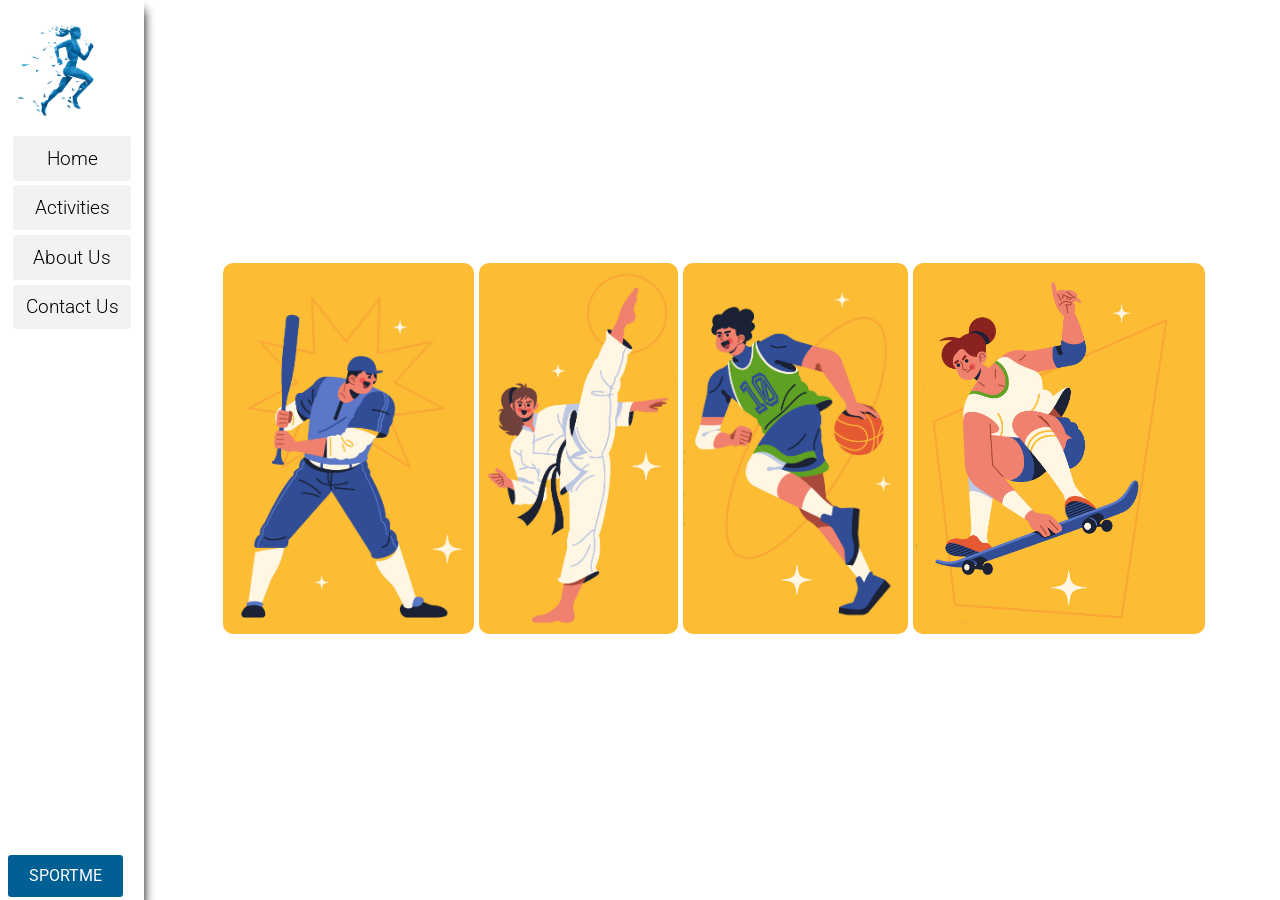
<file: index.html>
<!DOCTYPE html>
<html>
<head>
  <link href="https://fonts.googleapis.com/css?family=Damion" rel="stylesheet">
  <link href="https://fonts.googleapis.com/css?family=Rubik" rel="stylesheet">
  <link rel="preconnect" href="https://fonts.googleapis.com">
  <link rel="preconnect" href="https://fonts.gstatic.com" crossorigin>
  <link href="https://fonts.googleapis.com/css2?family=Roboto+Flex:opsz,wght@8..144,100..1000&family=Roboto+Serif:ital,opsz,wght@0,8..144,100..900;1,8..144,100..900&family=Roboto:ital,wght@0,100..900;1,100..900&display=swap" rel="stylesheet">
  <link rel="stylesheet" type="text/css"  href="style.css">
  <link rel="stylesheet" type="text/css" href="reset.css">
  <meta charset="UTF-8">
  <!-- META ATRIBUTE THAT ALLOW SCREEN TO BE RESPISIVE TO DEVICE: -->
  <meta name="viewport" content="width=device-width, initial-scale=1">

</head>

<header>
    <title>HOME</title>
</header>

<body>

<!--?NAVEGATION LEFT TAB-->

    <section class="background">
        <div class="background-white">      <!--!CHILDREN ONE-->
            <div class="navegation">
                <div><img src="./resources/img/Logo.jpg"></div>
                <div class="brand"><a href="./index.html"><p>Home</p></a></div>
                <div class="nav-text"><a href="./pages/activities/index.html"><p>Activities</p></a></div>
                <div class="nav-text"><a href="./pages/about-us/index.html"><p>About Us</p></a></div>
                <div class="nav-text"><a href="./pages/contact-us/index.html"><p>Contact Us</p></a></div>
            </div>
        <footer>
            <p>SPORTME</p>
        </footer>
        </div>

<!--?NAVEGATION IMAGES CENTER-->

        <div class="background-orange">  <!--!CHILDREN TWO-->
            <div class="activities-grid">
                <div class="flex-content">
                    <div class="main-content">
                        <img src="./resources/img/baseball guy.png">
                        <img src="./resources/img/karate girl.png">
                        <img src="./resources/img/baskeball guy.png">
                        <img src="./resources/img/skateboard girl.png">
                    </div>
                </div>
            </div>
        </div>
    </section>
</body>
</file>
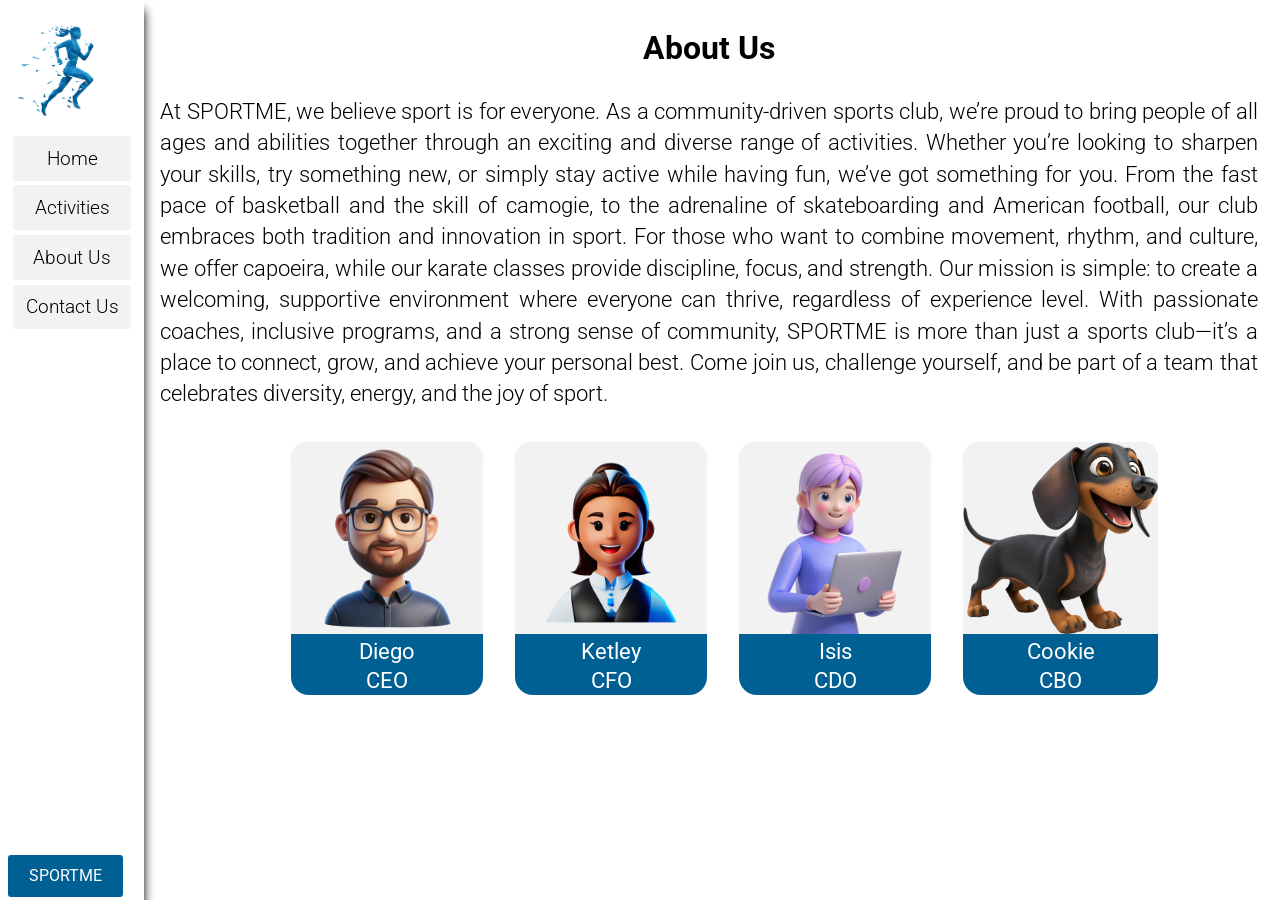
<file: pages/about-us/index.html>
<!DOCTYPE html>
<html>
<head>
  <link href="https://fonts.googleapis.com/css?family=Damion" rel="stylesheet">
  <link href="https://fonts.googleapis.com/css?family=Rubik" rel="stylesheet">
  <link rel="preconnect" href="https://fonts.googleapis.com">
  <link rel="preconnect" href="https://fonts.gstatic.com" crossorigin>
  <link href="https://fonts.googleapis.com/css2?family=Roboto+Flex:opsz,wght@8..144,100..1000&family=Roboto+Serif:ital,opsz,wght@0,8..144,100..900;1,8..144,100..900&family=Roboto:ital,wght@0,100..900;1,100..900&display=swap" rel="stylesheet">
  <link rel="stylesheet" type="text/css"  href="style.css">
  <link rel="stylesheet" type="text/css" href="reset.css">
  <meta charset="UTF-8">
  <!-- META ATRIBUTE THAT ALLOW SCREEN TO BE RESPISIVE TO DEVICE: -->
  <meta name="viewport" content="width=device-width, initial-scale=1">

</head>

<header>
    <title>ABOUT US</title>
</header>

<body>

<!--?NAVEGATION LEFT TAB-->

    <section class="background">
        <div class="background-white">      <!--!CHILDREN ONE-->
            <div class="navegation">
                <div><img src="../../resources/img/Logo.jpg"></div>
                <div class="brand"><a href="../../index.html"><p>Home</p></a></div>
                <div class="nav-text"><a href="../activities/index.html"><p>Activities</p></a></div>
                <div class="nav-text"><a href="../about-us/index.html"><p>About Us</p></a></div>
                <div class="nav-text"><a href="../../pages/contact-us/index.html"><p>Contact Us</p></a></div>
            </div>
        <footer>
            <p>SPORTME</p>
        </footer>
        </div>

<!--?NAVEGATION IMAGES CENTER-->

        <div class="background-orange">  <!--!CHILDREN TWO-->
            <div class="activities-grid">
                <div><h1>About Us</h1></div>
                <div class="flex-content">
                    <p>At <strong>SPORTME</strong>, we believe sport is for everyone. As a community-driven sports club, we’re proud to bring people of all ages and abilities together through an exciting and diverse range of activities. Whether you’re looking to sharpen your skills, try something new, or simply stay active while having fun, we’ve got something for you.

                    From the fast pace of basketball and the skill of camogie, to the adrenaline of skateboarding and American football, our club embraces both tradition and innovation in sport. For those who want to combine movement, rhythm, and culture, we offer capoeira, while our karate classes provide discipline, focus, and strength.

                    Our mission is simple: to create a welcoming, supportive environment where everyone can thrive, regardless of experience level. With passionate coaches, inclusive programs, and a strong sense of community, <strong>SPORTME</strong> is more than just a sports club—it’s a place to connect, grow, and achieve your personal best.

                    Come join us, challenge yourself, and be part of a team that celebrates diversity, energy, and the joy of sport.</p>
                </div>
                <div>
                    <div class="team">
                        <div class="personel">
                            <img src="../../resources/img/Diego.png">
                            <p>Diego</p>
                            <p>CEO</p>
                        </div>

                        <div class="personel">
                            <img src="../../resources/img/Ketley.png">
                            <p>Ketley</p>
                            <p>CFO</p>
                        </div>

                        <div class="personel">
                            <img src="../../resources/img/Isis.png">
                            <p>Isis</p>
                            <p>CDO</p>
                        </div>

                        <div class="personel cookie">
                            <img src="../../resources/img/Cookie.png">
                            <p>Cookie</p>
                            <p>CBO</p>
                        </div>
                    </div>


                </div>
            </div>
        </div>
    </section>
</body>
</file>
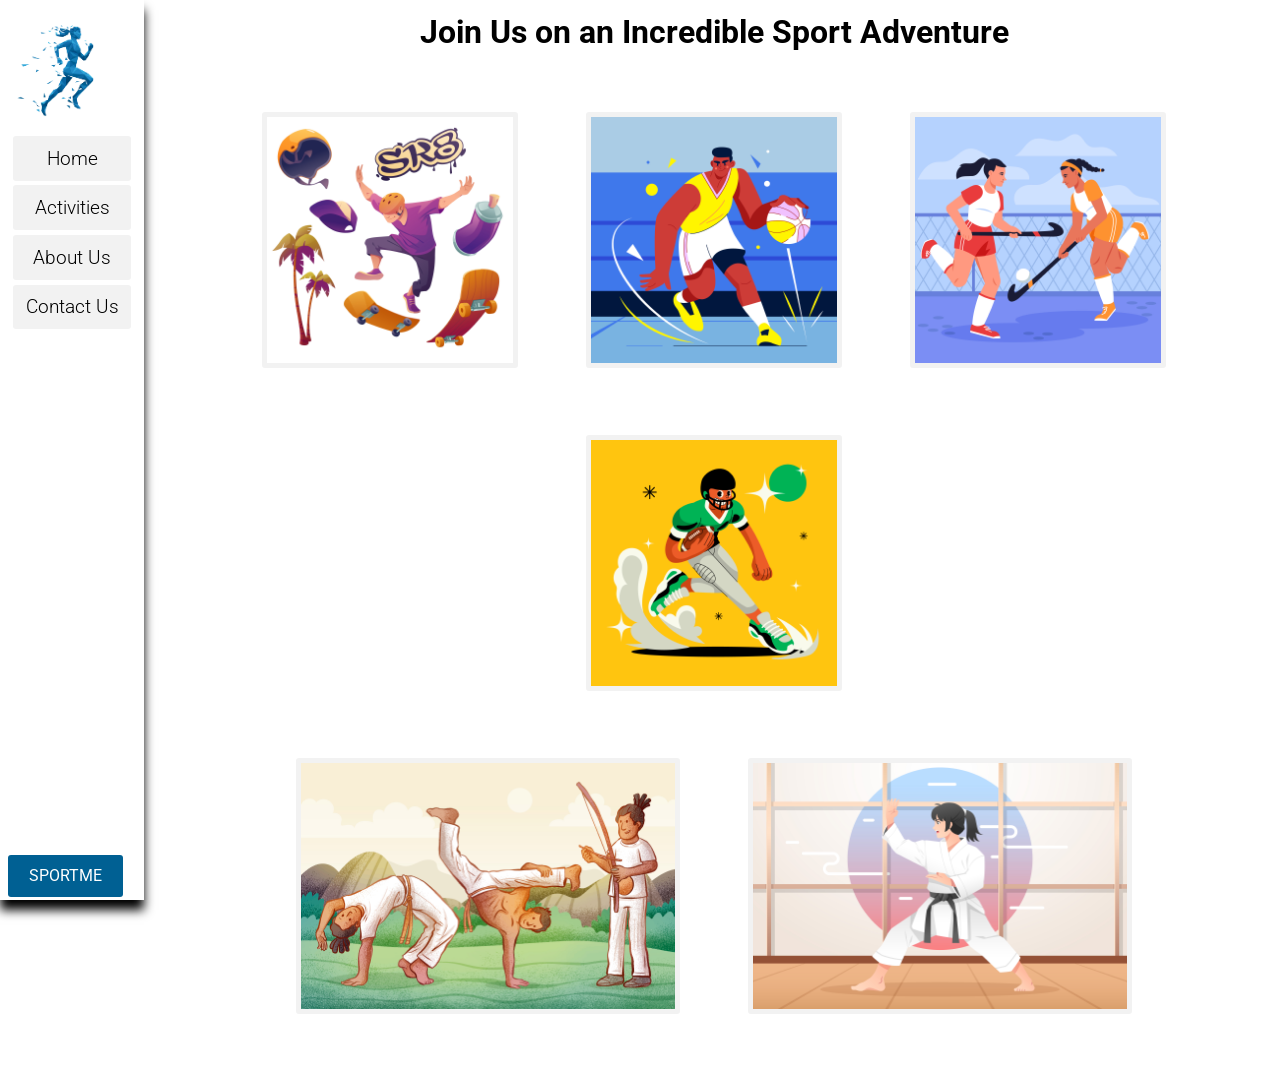
<file: pages/activities/index.html>
<!DOCTYPE html>
<html>
<head>
  <link href="https://fonts.googleapis.com/css?family=Damion" rel="stylesheet">
  <link href="https://fonts.googleapis.com/css?family=Rubik" rel="stylesheet">
  <link rel="preconnect" href="https://fonts.googleapis.com">
  <link rel="preconnect" href="https://fonts.gstatic.com" crossorigin>
  <link href="https://fonts.googleapis.com/css2?family=Roboto+Flex:opsz,wght@8..144,100..1000&family=Roboto+Serif:ital,opsz,wght@0,8..144,100..900;1,8..144,100..900&family=Roboto:ital,wght@0,100..900;1,100..900&display=swap" rel="stylesheet">
  <link rel="stylesheet" type="text/css"  href="style.css">
  <link rel="stylesheet" type="text/css" href="reset.css">
  <meta charset="UTF-8">
  <!-- META ATRIBUTE THAT ALLOW SCREEN TO BE RESPISIVE TO DEVICE: -->
  <meta name="viewport" content="width=device-width, initial-scale=1">

</head>

<header>
    <title>ACTIVITIES</title>
</header>

<body>

<!--?NAVEGATION LEFT TAB-->

    <section class="background">
        <div class="background-white">      <!--!CHILDREN ONE-->
            <div class="navegation">
                <div><img src="../../resources/img/Logo.jpg"></div>
                <div class="brand"><a href="../../index.html"><p>Home</p></a></div>
                <div class="nav-text"><a href="../activities/index.html"><p>Activities</p></a></div>
                <div class="nav-text"><a href="../about-us/index.html"><p>About Us</p></a></div>
                <div class="nav-text"><a href="../../pages/contact-us/index.html"><p>Contact Us</p></a></div>
            </div>
        <footer>
            <p>SPORTME</p>
        </footer>
        </div>

<!--?NAVEGATION IMAGES CENTER-->

        <div class="background-orange">  <!--!CHILDREN TWO-->
            <div class="activities-grid">
                <div class="desktop"><h1>Join Us on an Incredible Sport Adventure</h1></div>
                <div class="mobile"><h1>Sports</h1></div>
                <div class="flex-content">
                    <a href="../skateboard/index.html"><img src="../../resources/img/Skateboard.jpg"></a>
                    <a href="../basketball/index.html"><img src="../../resources/img/Basketball.jpg"></a>
                    <a href="../camogie/index.html"><img src="../../resources/img/Camogie.jpg"></a>
                    <a href="../american-football/index.html"><img src="../../resources/img/American Football.jpg"></a>
                </div>
                <div class="flex-content-botton">
                    <a href="../capoeira/index.html"><img src="../../resources/img/Capoeira.jpg"></a>
                    <a href="../karate/index.html"><img src="../../resources/img/karate.jpg"></a>
                </div>
            </div>
            </div>
        </div>
    </section>
</body>
</file>
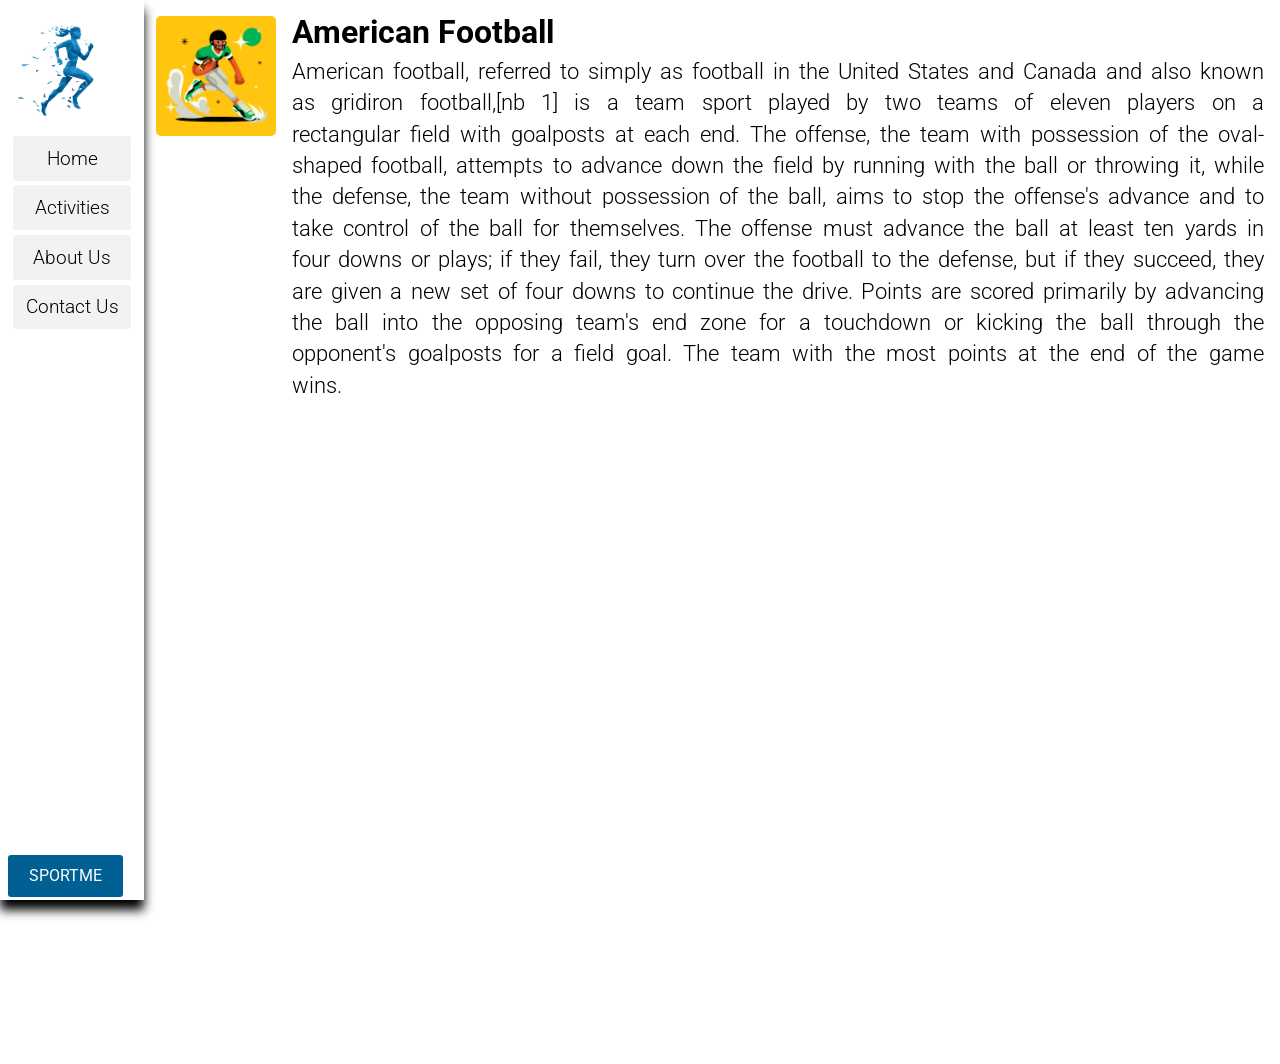
<file: pages/american-football/index.html>
<!DOCTYPE html>
<html>
<head>
  <link href="https://fonts.googleapis.com/css?family=Damion" rel="stylesheet">
  <link href="https://fonts.googleapis.com/css?family=Rubik" rel="stylesheet">
  <link rel="preconnect" href="https://fonts.googleapis.com">
  <link rel="preconnect" href="https://fonts.gstatic.com" crossorigin>
  <link href="https://fonts.googleapis.com/css2?family=Roboto+Flex:opsz,wght@8..144,100..1000&family=Roboto+Serif:ital,opsz,wght@0,8..144,100..900;1,8..144,100..900&family=Roboto:ital,wght@0,100..900;1,100..900&display=swap" rel="stylesheet">
  <link rel="stylesheet" type="text/css"  href="style.css">
  <link rel="stylesheet" type="text/css" href="reset.css">
  <meta charset="UTF-8">
  <!-- META ATRIBUTE THAT ALLOW SCREEN TO BE RESPONSIVE TO DEVICE: -->
  <meta name="viewport" content="width=device-width, initial-scale=1">

</head>

<header>
    <title>AMERICAN FOOTBALL</title>
</header>

<body>

<!--?NAVEGATION LEFT TAB-->

    <section class="background">
        <div class="background-white">      <!--!CHILDREN ONE-->
            <div class="navegation">
                <div><img src="../../resources/img/Logo.jpg"></div>
                <div class="brand"><a href="../../index.html"><p>Home</p></a></div>
                <div class="nav-text"><a href="../activities/index.html"><p>Activities</p></a></div>
                <div class="nav-text"><a href="../about-us/index.html"><p>About Us</p></a></div>
                <div class="nav-text"><a href="../../pages/contact-us/index.html"><p>Contact Us</p></a></div>
            </div>
        <footer>
            <p>SPORTME</p>
        </footer>
        </div>

<!--?NAVEGATION IMAGES CENTER-->

        <div class="background-orange">  <!--!CHILDREN TWO-->
            <div class="activities-grid">
                <div class="flex-content">
                    <img src="../../resources/img/American Football.jpg"/></a>
                    <div class="main-content">
                    <h1 class="b">American Football</h1>
                    <p class="c">American football, referred to simply as football in the United States and Canada and also known as gridiron football,[nb 1] is a team sport played by two teams of eleven players on a rectangular field with goalposts at each end. The offense, the team with possession of the oval-shaped football, attempts to advance down the field by running with the ball or throwing it, while the defense, the team without possession of the ball, aims to stop the offense's advance and to take control of the ball for themselves. The offense must advance the ball at least ten yards in four downs or plays; if they fail, they turn over the football to the defense, but if they succeed, they are given a new set of four downs to continue the drive. Points are scored primarily by advancing the ball into the opposing team's end zone for a touchdown or kicking the ball through the opponent's goalposts for a field goal. The team with the most points at the end of the game wins.</p>
                    </div>
                </div>
                <div class="videos">
                <iframe class="d" src="https://www.youtube.com/embed/4RvSuJYZ6kg?si=8EuGFg2UzoGjC8wf" title="YouTube video player" frameborder="0" allow="accelerometer; autoplay; clipboard-write; encrypted-media; gyroscope; picture-in-picture; web-share" referrerpolicy="strict-origin-when-cross-origin" allowfullscreen></iframe>

                <iframe class="d" src="https://www.youtube.com/embed/r2zg2oiS1hM?si=ioHzAXUgd9RqZDh_" title="YouTube video player" frameborder="0" allow="accelerometer; autoplay; clipboard-write; encrypted-media; gyroscope; picture-in-picture; web-share" referrerpolicy="strict-origin-when-cross-origin" allowfullscreen></iframe>

                <iframe class="d" src="https://www.youtube.com/embed/uM9iLQJzMO0?si=WiiWxUexfQet5mZQ" title="YouTube video player" frameborder="0" allow="accelerometer; autoplay; clipboard-write; encrypted-media; gyroscope; picture-in-picture; web-share" referrerpolicy="strict-origin-when-cross-origin" allowfullscreen></iframe>
                </div>
            </div>
        </div>
    </section>

</body>
</file>
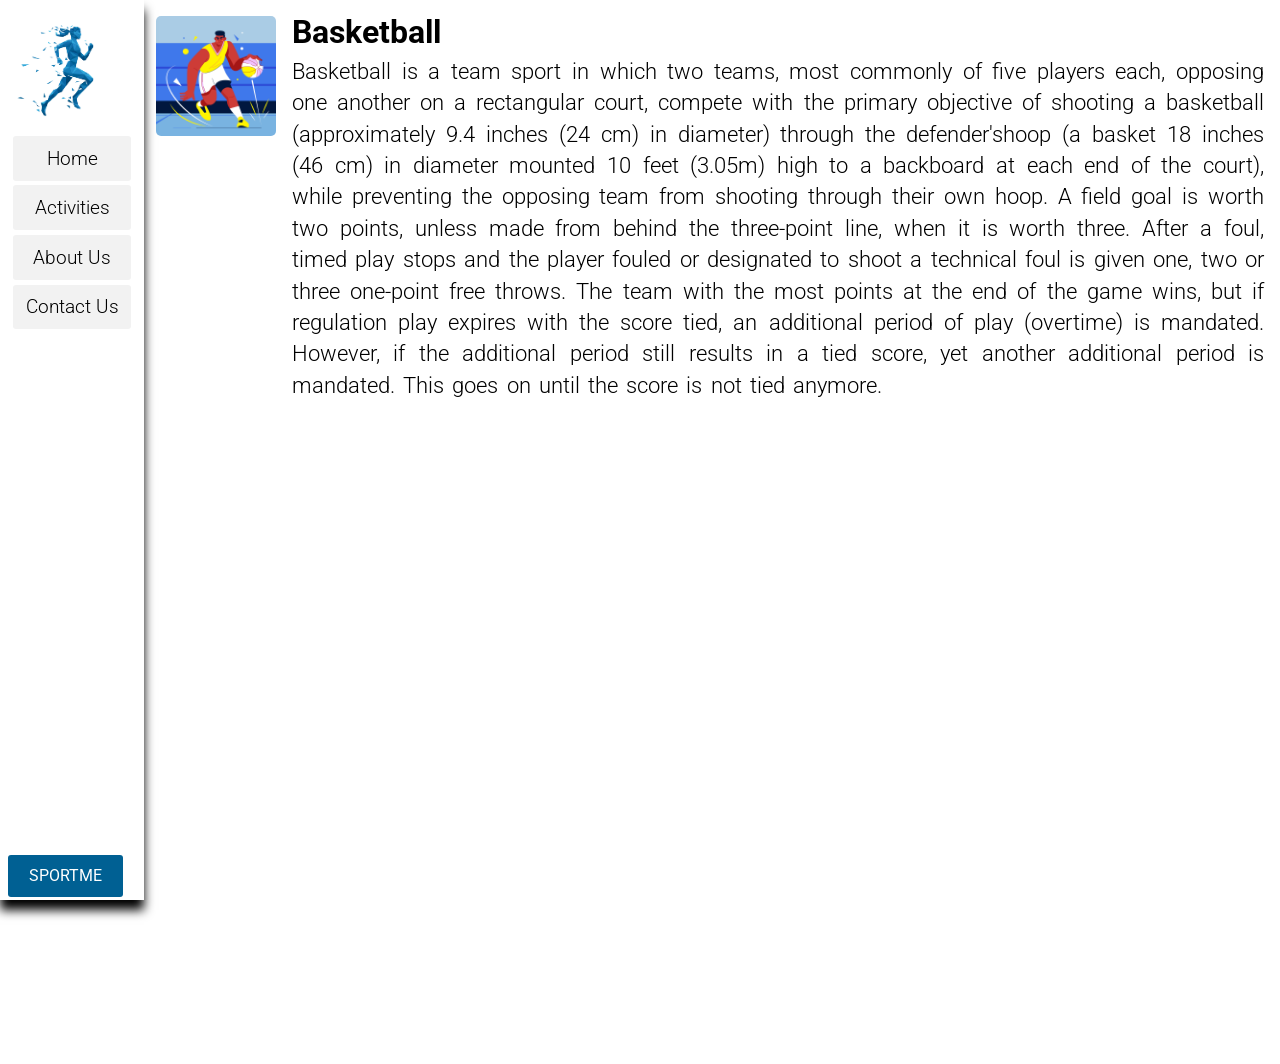
<file: pages/basketball/index.html>
<!DOCTYPE html>
<html>
<head>
  <link href="https://fonts.googleapis.com/css?family=Damion" rel="stylesheet">
  <link href="https://fonts.googleapis.com/css?family=Rubik" rel="stylesheet">
  <link rel="preconnect" href="https://fonts.googleapis.com">
  <link rel="preconnect" href="https://fonts.gstatic.com" crossorigin>
  <link href="https://fonts.googleapis.com/css2?family=Roboto+Flex:opsz,wght@8..144,100..1000&family=Roboto+Serif:ital,opsz,wght@0,8..144,100..900;1,8..144,100..900&family=Roboto:ital,wght@0,100..900;1,100..900&display=swap" rel="stylesheet">
  <link rel="stylesheet" type="text/css"  href="style.css">
  <link rel="stylesheet" type="text/css" href="reset.css">
  <meta charset="UTF-8">
  <!-- META ATRIBUTE THAT ALLOW SCREEN TO BE RESPISIVE TO DEVICE: -->
  <meta name="viewport" content="width=device-width, initial-scale=1">

</head>

<header>
    <title>SKATEBOARD</title>
</header>

<body>

<!--?NAVEGATION LEFT TAB-->

    <section class="background">
        <div class="background-white">      <!--!CHILDREN ONE-->
            <div class="navegation">
                <div><img src="../../resources/img/Logo.jpg"></div>
                <div class="brand"><a href="../../index.html"><p>Home</p></a></div>
                <div class="nav-text"><a href="../activities/index.html"><p>Activities</p></a></div>
                <div class="nav-text"><a href="../about-us/index.html"><p>About Us</p></a></div>
                <div class="nav-text"><a href="../../pages/contact-us/index.html"><p>Contact Us</p></a></div>
            </div>
        <footer>
            <p>SPORTME</p>
        </footer>
        </div>

<!--?NAVEGATION IMAGES CENTER-->

        <div class="background-orange">  <!--!CHILDREN TWO-->
            <div class="activities-grid">
                <div class="flex-content">
                    <img src="../../resources/img/Basketball.jpg"/></a>
                    <div class="main-content">
                    <h1 class="b">Basketball</h1>
                    <p class="c">Basketball is a team sport in which two teams, most commonly of five players each, opposing one another on a rectangular court, compete with the primary objective of shooting a basketball (approximately 9.4 inches (24 cm) in diameter) through the defender'shoop (a basket 18 inches (46 cm) in diameter mounted 10 feet (3.05m) high to a backboard at each end of the court), while preventing the opposing team from shooting through their own hoop. A field goal is worth two points, unless made from behind the three-point line, when it is worth three. After a foul, timed play stops and the player fouled or designated to shoot a technical foul is given one, two or three one-point free throws. The team with the most points at the end of the game wins, but if regulation play expires with the score tied, an additional period of play (overtime) is mandated. However, if the additional period still results in a tied score, yet another additional period is mandated. This goes on until the score is not tied anymore. </p>
                    </div>
                </div>
                <div class="videos">
                <iframe class="d" src="https://www.youtube.com/embed/CXLM08fZO5o?si=qIpweSbyeQIkw7Lp" title="YouTube video player" frameborder="0" allow="accelerometer; autoplay; clipboard-write; encrypted-media; gyroscope; picture-in-picture; web-share" referrerpolicy="strict-origin-when-cross-origin" allowfullscreen></iframe>

                <iframe class="d" src="https://www.youtube.com/embed/zHCP5wNF-wQ?si=AcvQPB3FimSEXyHd" title="YouTube video player" frameborder="0" allow="accelerometer; autoplay; clipboard-write; encrypted-media; gyroscope; picture-in-picture; web-share" referrerpolicy="strict-origin-when-cross-origin" allowfullscreen></iframe>

                <iframe class="d" src="https://www.youtube.com/embed/nLyibVApkYM?si=kDAbls3rsVEfKPo1" title="YouTube video player" frameborder="0" allow="accelerometer; autoplay; clipboard-write; encrypted-media; gyroscope; picture-in-picture; web-share" referrerpolicy="strict-origin-when-cross-origin" allowfullscreen></iframe>
                </div>
            </div>
        </div>
    </section>
</body>
</file>
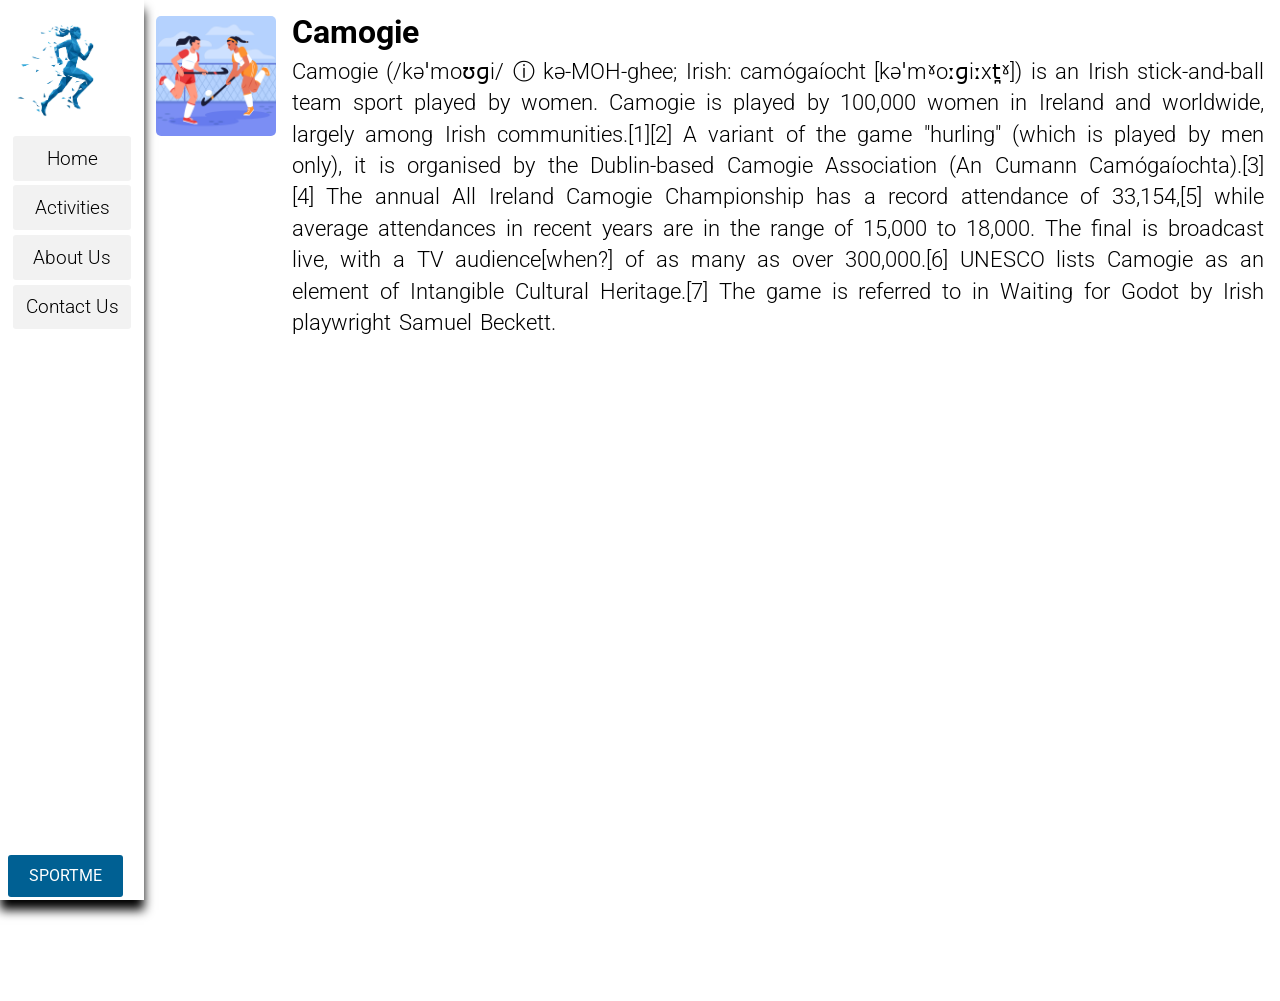
<file: pages/camogie/index.html>
<!DOCTYPE html>
<html>
<head>
  <link href="https://fonts.googleapis.com/css?family=Damion" rel="stylesheet">
  <link href="https://fonts.googleapis.com/css?family=Rubik" rel="stylesheet">
  <link rel="preconnect" href="https://fonts.googleapis.com">
  <link rel="preconnect" href="https://fonts.gstatic.com" crossorigin>
  <link href="https://fonts.googleapis.com/css2?family=Roboto+Flex:opsz,wght@8..144,100..1000&family=Roboto+Serif:ital,opsz,wght@0,8..144,100..900;1,8..144,100..900&family=Roboto:ital,wght@0,100..900;1,100..900&display=swap" rel="stylesheet">
  <link rel="stylesheet" type="text/css"  href="style.css">
  <link rel="stylesheet" type="text/css" href="reset.css">
  <meta charset="UTF-8">
  <!-- META ATRIBUTE THAT ALLOW SCREEN TO BE RESPISIVE TO DEVICE: -->
  <meta name="viewport" content="width=device-width, initial-scale=1">

</head>

<header>
    <title>CAMOGIE</title>
</header>

<body>

<!--?NAVEGATION LEFT TAB-->

    <section class="background">
        <div class="background-white">      <!--!CHILDREN ONE-->
            <div class="navegation">
                <div><img src="../../resources/img/Logo.jpg"></div>
                <div class="brand"><a href="../../index.html"><p>Home</p></a></div>
                <div class="nav-text"><a href="../activities/index.html"><p>Activities</p></a></div>
                <div class="nav-text"><a href="../about-us/index.html"><p>About Us</p></a></div>
                <div class="nav-text"><a href="../../pages/contact-us/index.html"><p>Contact Us</p></a></div>
            </div>
        <footer>
            <p>SPORTME</p>
        </footer>
        </div>

<!--?NAVEGATION IMAGES CENTER-->

        <div class="background-orange">  <!--!CHILDREN TWO-->
            <div class="activities-grid">
                <div class="flex-content">
                    <img src="../../resources/img/Camogie.jpg"/></a>
                    <div class="main-content">
                    <h1 class="b">Camogie</h1>
                    <p class="c">Camogie (/kəˈmoʊɡi/ ⓘ kə-MOH-ghee; Irish: camógaíocht [kəˈmˠoːɡiːxt̪ˠ]) is an Irish stick-and-ball team sport played by women. Camogie is played by 100,000 women in Ireland and worldwide, largely among Irish communities.[1][2]
                    A variant of the game "hurling" (which is played by men only), it is organised by the Dublin-based Camogie Association (An Cumann Camógaíochta).[3][4] The annual All Ireland Camogie Championship has a record attendance of 33,154,[5] while average attendances in recent years are in the range of 15,000 to 18,000. The final is broadcast live, with a TV audience[when?] of as many as over 300,000.[6]
                    UNESCO lists Camogie as an element of Intangible Cultural Heritage.[7] The game is referred to in Waiting for Godot by Irish playwright Samuel Beckett.</p>
                    </div>
                </div>
                <div class="videos">
                <iframe class="d" src="https://www.youtube.com/embed/x4WOeAaPMMw?si=qBrtoukdqDm-wqa7" title="YouTube video player" frameborder="0" allow="accelerometer; autoplay; clipboard-write; encrypted-media; gyroscope; picture-in-picture; web-share" referrerpolicy="strict-origin-when-cross-origin" allowfullscreen></iframe>

                <iframe class="d" src="https://www.youtube.com/embed/yOG0198qAA4?si=IaD2lh-o__TAWAcr" title="YouTube video player" frameborder="0" allow="accelerometer; autoplay; clipboard-write; encrypted-media; gyroscope; picture-in-picture; web-share" referrerpolicy="strict-origin-when-cross-origin" allowfullscreen></iframe>

                <iframe class="d" src="https://www.youtube.com/embed/67n8YJs9FW0?si=wXdY7qNWjXBj64kR" title="YouTube video player" frameborder="0" allow="accelerometer; autoplay; clipboard-write; encrypted-media; gyroscope; picture-in-picture; web-share" referrerpolicy="strict-origin-when-cross-origin" allowfullscreen></iframe>
                </div>
            </div>
        </div>
    </section>
</body>
</file>
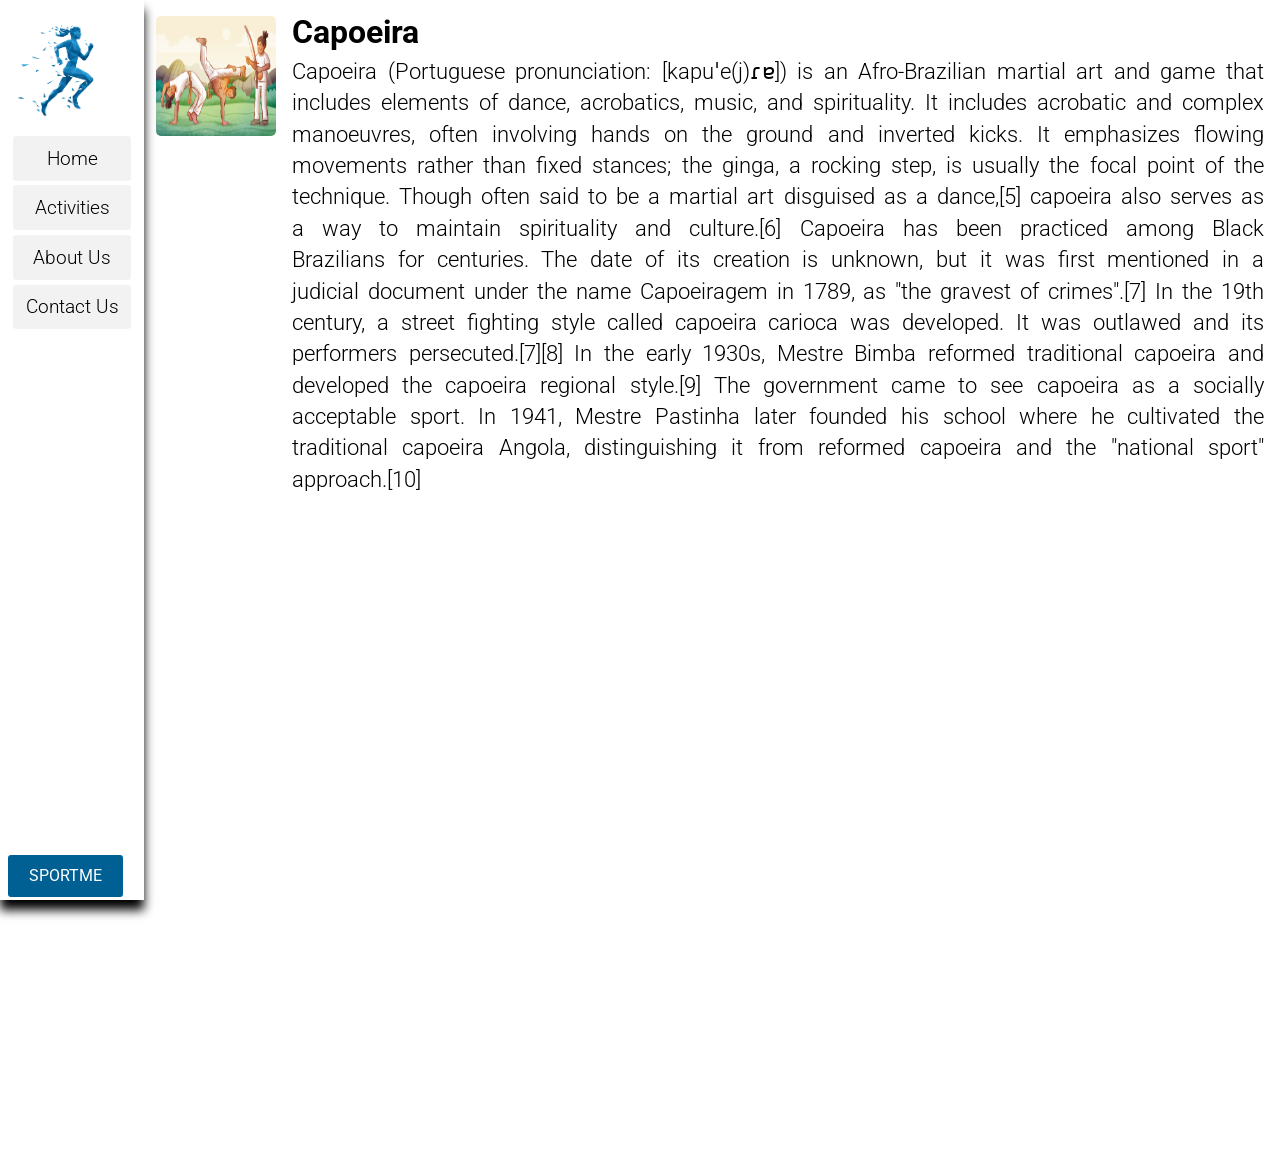
<file: pages/capoeira/index.html>
<!DOCTYPE html>
<html>
<head>
  <link href="https://fonts.googleapis.com/css?family=Damion" rel="stylesheet">
  <link href="https://fonts.googleapis.com/css?family=Rubik" rel="stylesheet">
  <link rel="preconnect" href="https://fonts.googleapis.com">
  <link rel="preconnect" href="https://fonts.gstatic.com" crossorigin>
  <link href="https://fonts.googleapis.com/css2?family=Roboto+Flex:opsz,wght@8..144,100..1000&family=Roboto+Serif:ital,opsz,wght@0,8..144,100..900;1,8..144,100..900&family=Roboto:ital,wght@0,100..900;1,100..900&display=swap" rel="stylesheet">
  <link rel="stylesheet" type="text/css"  href="style.css">
  <link rel="stylesheet" type="text/css" href="reset.css">
  <meta charset="UTF-8">
  <!-- META ATRIBUTE THAT ALLOW SCREEN TO BE RESPISIVE TO DEVICE: -->
  <meta name="viewport" content="width=device-width, initial-scale=1">

</head>

<header>
    <title>CAPOEIRA</title>
</header>

<body>

<!--?NAVEGATION LEFT TAB-->

    <section class="background">
        <div class="background-white">      <!--!CHILDREN ONE-->
            <div class="navegation">
                <div><img src="../../resources/img/Logo.jpg"></div>
                <div class="brand"><a href="../../index.html"><p>Home</p></a></div>
                <div class="nav-text"><a href="../activities/index.html"><p>Activities</p></a></div>
                <div class="nav-text"><a href="../about-us/index.html"><p>About Us</p></a></div>
                <div class="nav-text"><a href="../../pages/contact-us/index.html"><p>Contact Us</p></a></div>
            </div>
        <footer>
            <p>SPORTME</p>
        </footer>
        </div>

<!--?NAVEGATION IMAGES CENTER-->

        <div class="background-orange">  <!--!CHILDREN TWO-->
            <div class="activities-grid">
                <div class="flex-content">
                    <img src="../../resources/img/Capoeira.jpg"/></a>
                    <div class="main-content">
                    <h1 class="b">Capoeira</h1>
                    <p class="c">Capoeira (Portuguese pronunciation: [kapuˈe(j)ɾɐ]) is an Afro-Brazilian martial art and game that includes elements of dance, acrobatics, music, and spirituality.
                    It includes acrobatic and complex manoeuvres, often involving hands on the ground and inverted kicks. It emphasizes flowing movements rather than fixed stances; the ginga, a rocking step, is usually the focal point of the technique. Though often said to be a martial art disguised as a dance,[5] capoeira also serves as a way to maintain spirituality and culture.[6]
                    Capoeira has been practiced among Black Brazilians for centuries. The date of its creation is unknown, but it was first mentioned in a judicial document under the name Capoeiragem in 1789, as "the gravest of crimes".[7] In the 19th century, a street fighting style called capoeira carioca was developed. It was outlawed and its performers persecuted.[7][8] In the early 1930s, Mestre Bimba reformed traditional capoeira and developed the capoeira regional style.[9] The government came to see capoeira as a socially acceptable sport. In 1941, Mestre Pastinha later founded his school where he cultivated the traditional capoeira Angola, distinguishing it from reformed capoeira and the "national sport" approach.[10]</p>
                    </div>
                </div>
                <div class="videos">
                <iframe class="d" src="https://www.youtube.com/embed/zvY_HBoe-ZU?si=aHQgw_Lhjea5WHHT" title="YouTube video player" frameborder="0" allow="accelerometer; autoplay; clipboard-write; encrypted-media; gyroscope; picture-in-picture; web-share" referrerpolicy="strict-origin-when-cross-origin" allowfullscreen></iframe>

                <iframe class="d" src="https://www.youtube.com/embed/hJHPCN-9Owk?si=J73IXlrf0MHxVDfd" title="YouTube video player" frameborder="0" allow="accelerometer; autoplay; clipboard-write; encrypted-media; gyroscope; picture-in-picture; web-share" referrerpolicy="strict-origin-when-cross-origin" allowfullscreen></iframe>

                <iframe class="d" src="https://www.youtube.com/embed/p1zvbXfn90A?si=zQkxchtomxLL_eC_" title="YouTube video player" frameborder="0" allow="accelerometer; autoplay; clipboard-write; encrypted-media; gyroscope; picture-in-picture; web-share" referrerpolicy="strict-origin-when-cross-origin" allowfullscreen></iframe>
                </div>
            </div>
        </div>
    </section>
</body>
</file>
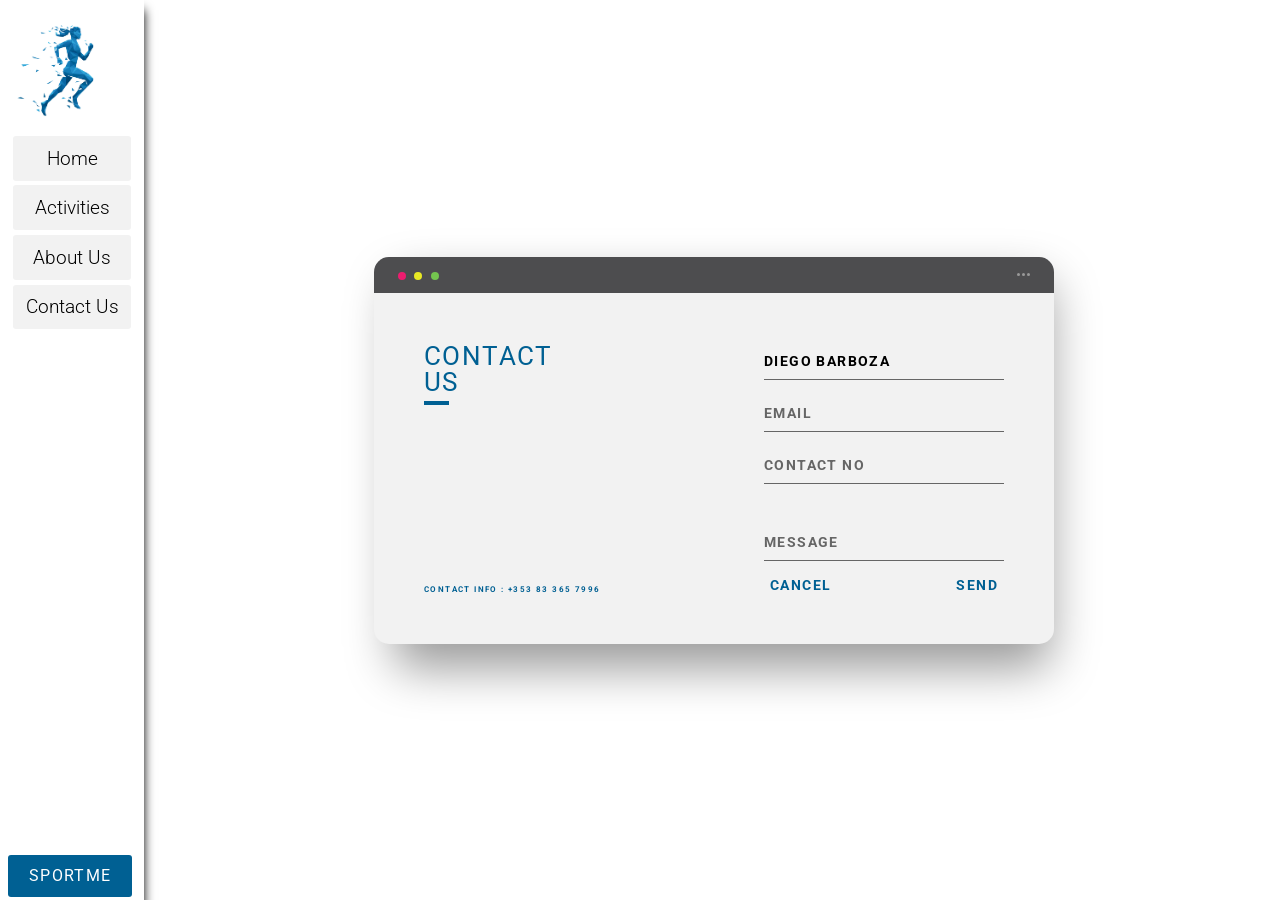
<file: pages/contact-us/index.html>
<!DOCTYPE html>
<html>
<head>
  <link href="https://fonts.googleapis.com/css?family=Damion" rel="stylesheet">
  <link href="https://fonts.googleapis.com/css?family=Rubik" rel="stylesheet">
  <link rel="preconnect" href="https://fonts.googleapis.com">
  <link rel="preconnect" href="https://fonts.gstatic.com" crossorigin>
  <link href="https://fonts.googleapis.com/css2?family=Roboto+Flex:opsz,wght@8..144,100..1000&family=Roboto+Serif:ital,opsz,wght@0,8..144,100..900;1,8..144,100..900&family=Roboto:ital,wght@0,100..900;1,100..900&display=swap" rel="stylesheet">
  <link rel="stylesheet" type="text/css"  href="style.css">
  <link rel="stylesheet" type="text/css" href="reset.css">
  <meta charset="UTF-8">
  <!-- META ATRIBUTE THAT ALLOW SCREEN TO BE RESPISIVE TO DEVICE: -->
  <meta name="viewport" content="width=device-width, initial-scale=1">

</head>

<header>
    <title>CONTACT US</title>
</header>

<body>

<!--?NAVEGATION LEFT TAB-->

    <section class="background">
        <div class="background-white">      <!--!CHILDREN ONE-->
            <div class="navegation">
                <div><img src="../../resources/img/Logo.jpg"></div>
                <div class="brand"><a href="../../index.html"><p>Home</p></a></div>
                <div class="nav-text"><a href="../activities/index.html"><p>Activities</p></a></div>
                <div class="nav-text"><a href="../about-us/index.html"><p>About Us</p></a></div>
                <div class="nav-text"><a href="./index.html"><p>Contact Us</p></a></div>
            </div>
        <footer>
            <p>SPORTME</p>
        </footer>
        </div>

<!--?NAVEGATION IMAGES CENTER-->

        <div class="background-orange">  <!--!CHILDREN TWO-->
            <div class="activities-grid">
                <div class="background">
                    <div class="container">
                    <div class="screen">
                        <div class="screen-header">
                        <div class="screen-header-left">
                            <div class="screen-header-button close"></div>
                            <div class="screen-header-button maximize"></div>
                            <div class="screen-header-button minimize"></div>
                        </div>
                        <div class="screen-header-right">
                            <div class="screen-header-ellipsis"></div>
                            <div class="screen-header-ellipsis"></div>
                            <div class="screen-header-ellipsis"></div>
                        </div>
                        </div>
                        <div class="screen-body">
                        <div class="screen-body-item left">
                            <div class="app-title">
                            <span>CONTACT</span>
                            <span>US</span>
                            </div>
                            <div class="app-contact">CONTACT INFO : +353 83 365 7996</div>
                        </div>
                        <div class="screen-body-item">
                            <div class="app-form">
                            <div class="app-form-group">
                                <input class="app-form-control" placeholder="NAME" value="Diego Barboza">
                            </div>
                            <div class="app-form-group">
                                <input class="app-form-control" placeholder="EMAIL">
                            </div>
                            <div class="app-form-group">
                                <input class="app-form-control" placeholder="CONTACT NO">
                            </div>
                            <div class="app-form-group message">
                                <input class="app-form-control" placeholder="MESSAGE">
                            </div>
                            <div class="app-form-group buttons">
                                <button class="app-form-button">CANCEL</button>
                                <button class="app-form-button">SEND</button>
                            </div>
                            </div>
                        </div>
                        </div>
                    </div>
            </div>
        </div>
    </section>
</body>
</file>
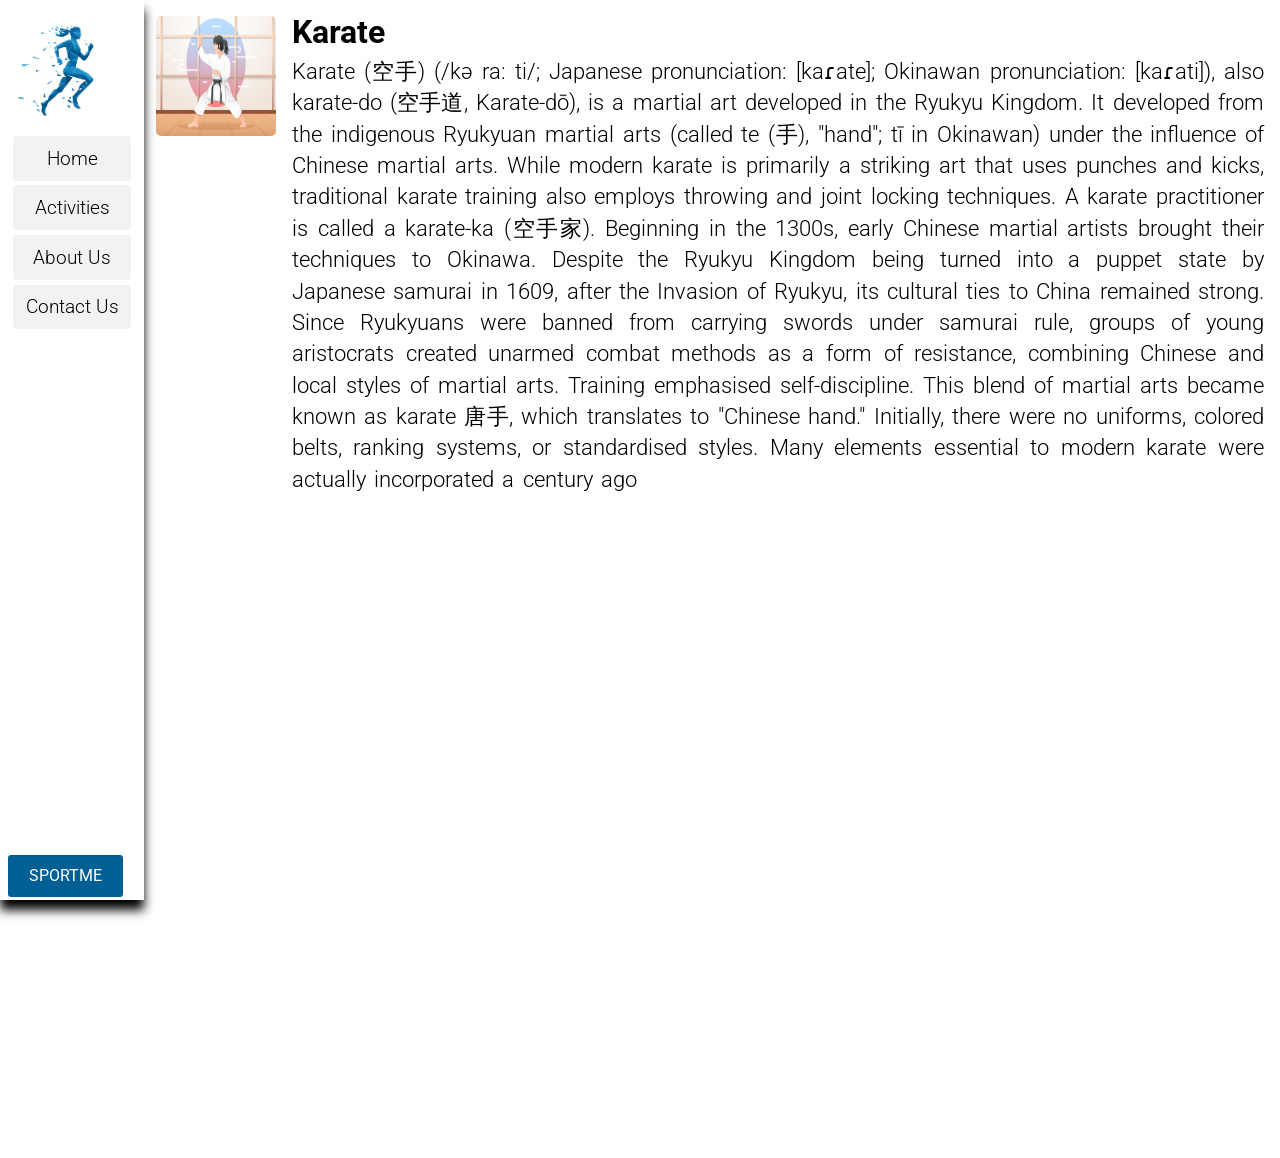
<file: pages/karate/index.html>
<!DOCTYPE html>
<html>
<head>
  <link href="https://fonts.googleapis.com/css?family=Damion" rel="stylesheet">
  <link href="https://fonts.googleapis.com/css?family=Rubik" rel="stylesheet">
  <link rel="preconnect" href="https://fonts.googleapis.com">
  <link rel="preconnect" href="https://fonts.gstatic.com" crossorigin>
  <link href="https://fonts.googleapis.com/css2?family=Roboto+Flex:opsz,wght@8..144,100..1000&family=Roboto+Serif:ital,opsz,wght@0,8..144,100..900;1,8..144,100..900&family=Roboto:ital,wght@0,100..900;1,100..900&display=swap" rel="stylesheet">
  <link rel="stylesheet" type="text/css"  href="style.css">
  <link rel="stylesheet" type="text/css" href="reset.css">
  <meta charset="UTF-8">
  <!-- META ATRIBUTE THAT ALLOW SCREEN TO BE RESPISIVE TO DEVICE: -->
  <meta name="viewport" content="width=device-width, initial-scale=1">

</head>

<header>
    <title>KARATE</title>
</header>

<body>

<!--?NAVEGATION LEFT TAB-->

    <section class="background">
        <div class="background-white">      <!--!CHILDREN ONE-->
            <div class="navegation">
                <div><img src="../../resources/img/Logo.jpg"></div>
                <div class="brand"><a href="../../index.html"><p>Home</p></a></div>
                <div class="nav-text"><a href="../activities/index.html"><p>Activities</p></a></div>
                <div class="nav-text"><a href="../about-us/index.html"><p>About Us</p></a></div>
                <div class="nav-text"><a href="../../pages/contact-us/index.html"><p>Contact Us</p></a></div>
            </div>
        <footer>
            <p>SPORTME</p>
        </footer>
        </div>

<!--?NAVEGATION IMAGES CENTER-->

        <div class="background-orange">  <!--!CHILDREN TWO-->
            <div class="activities-grid">
                <div class="flex-content">
                    <img src="../../resources/img/karate.jpg"/></a>
                    <div class="main-content">
                    <h1 class="b">Karate</h1>
                    <p class="c">Karate (空手) (/kə ra: ti/; Japanese pronunciation: [kaɾate]; Okinawan pronunciation: [kaɾati]), also karate-do (空手道, Karate-dō), is a martial art developed in the Ryukyu Kingdom. It developed from the indigenous Ryukyuan martial arts (called te (手), "hand"; tī in Okinawan) under the influence of Chinese martial arts. While modern karate is primarily a striking art that uses punches and kicks, traditional karate training also employs throwing and joint locking techniques. A karate practitioner is called a karate-ka (空手家).
                    Beginning in the 1300s, early Chinese martial artists brought their techniques to Okinawa. Despite the Ryukyu Kingdom being turned into a puppet state by Japanese samurai in 1609, after the Invasion of Ryukyu, its cultural ties to China remained strong. Since Ryukyuans were banned from carrying swords under samurai rule, groups of young aristocrats created unarmed combat methods as a form of resistance, combining Chinese and local styles of martial arts. Training emphasised self-discipline. This blend of martial arts became known as karate 唐手, which translates to "Chinese hand." Initially, there were no uniforms, colored belts, ranking systems, or standardised styles. Many elements essential to modern karate were actually incorporated a century ago
</p>
                    </div>
                </div>
                <div class="videos">
                <iframe class="d" src="https://www.youtube.com/embed/BN1reBkiZGY?si=G9QVTvBYraxZD5jY" title="YouTube video player" frameborder="0" allow="accelerometer; autoplay; clipboard-write; encrypted-media; gyroscope; picture-in-picture; web-share" referrerpolicy="strict-origin-when-cross-origin" allowfullscreen></iframe>

                <iframe class="d" src="https://www.youtube.com/embed/okPeQz2sxIc?si=GcE4zij6i_5kZuFS" title="YouTube video player" frameborder="0" allow="accelerometer; autoplay; clipboard-write; encrypted-media; gyroscope; picture-in-picture; web-share" referrerpolicy="strict-origin-when-cross-origin" allowfullscreen></iframe>

                <iframe class="d" src="https://www.youtube.com/embed/fTWciJZw6rI?si=NpnZ4jrXRYYQPiZy" title="YouTube video player" frameborder="0" allow="accelerometer; autoplay; clipboard-write; encrypted-media; gyroscope; picture-in-picture; web-share" referrerpolicy="strict-origin-when-cross-origin" allowfullscreen></iframe>
                </div>
            </div>
        </div>
    </section>
</body>
</file>
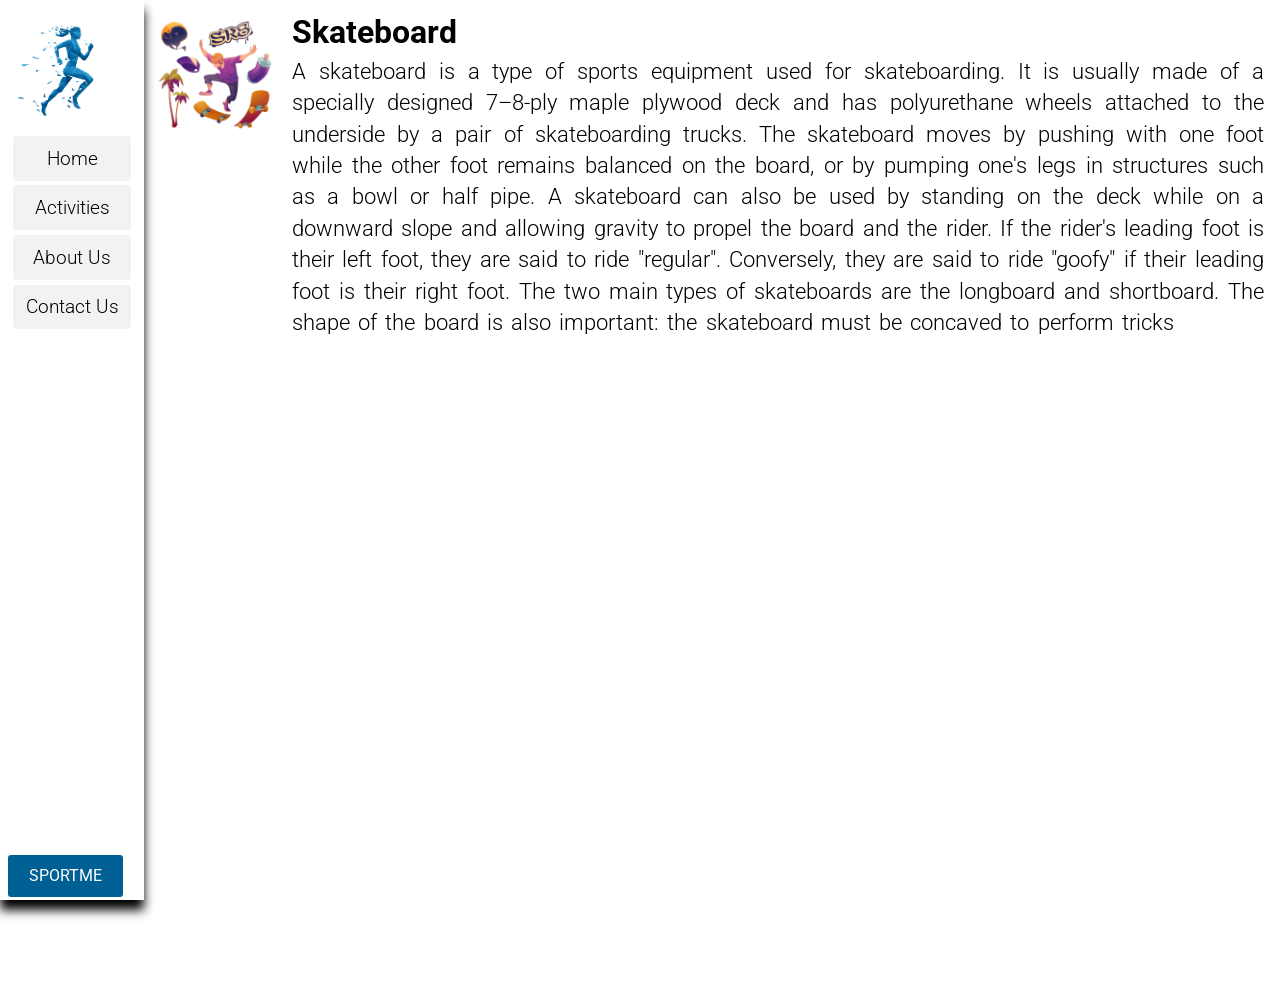
<file: pages/skateboard/index.html>
<!DOCTYPE html>
<html>
<head>
  <link href="https://fonts.googleapis.com/css?family=Damion" rel="stylesheet">
  <link href="https://fonts.googleapis.com/css?family=Rubik" rel="stylesheet">
  <link rel="preconnect" href="https://fonts.googleapis.com">
  <link rel="preconnect" href="https://fonts.gstatic.com" crossorigin>
  <link href="https://fonts.googleapis.com/css2?family=Roboto+Flex:opsz,wght@8..144,100..1000&family=Roboto+Serif:ital,opsz,wght@0,8..144,100..900;1,8..144,100..900&family=Roboto:ital,wght@0,100..900;1,100..900&display=swap" rel="stylesheet">
  <link rel="stylesheet" type="text/css"  href="style.css">
  <link rel="stylesheet" type="text/css" href="reset.css">
  <meta charset="UTF-8">
  <!-- META ATRIBUTE THAT ALLOW SCREEN TO BE RESPISIVE TO DEVICE: -->
  <meta name="viewport" content="width=device-width, initial-scale=1">

</head>

<header>
    <title>SKATEBOARD</title>
</header>

<body>

<!--?NAVEGATION LEFT TAB-->

    <section class="background">
        <div class="background-white">      <!--!CHILDREN ONE-->
            <div class="navegation">
                <div><img src="../../resources/img/Logo.jpg"></div>
                <div class="brand"><a href="../../index.html"><p>Home</p></a></div>
                <div class="nav-text"><a href="../activities/index.html"><p>Activities</p></a></div>
                <div class="nav-text"><a href="../about-us/index.html"><p>About Us</p></a></div>
                <div class="nav-text"><a href="../../pages/contact-us/index.html"><p>Contact Us</p></a></div>
            </div>
        <footer>
            <p>SPORTME</p>
        </footer>
        </div>

<!--?NAVEGATION IMAGES CENTER-->

        <div class="background-orange">  <!--!CHILDREN TWO-->
            <div class="activities-grid">
                <div class="flex-content">
                    <img src="../../resources/img/Skateboard.jpg"/></a>
                    <div class="main-content">
                    <h1 class="b">Skateboard</h1>
                    <p class="c">A skateboard is a type of sports equipment used for skateboarding. It is usually made of a specially designed 7–8-ply maple plywood deck and has polyurethane wheels attached to the underside by a pair of skateboarding trucks.
                    The skateboard moves by pushing with one foot while the other foot remains balanced on the board, or by pumping one's legs in structures such as a bowl or half pipe. A skateboard can also be used by standing on the deck while on a downward slope and allowing gravity to propel the board and the rider. If the rider's leading foot is their left foot, they are said to ride "regular". Conversely, they are said to ride "goofy" if their leading foot is their right foot.
                    The two main types of skateboards are the longboard and shortboard. The shape of the board is also important: the skateboard must be concaved to perform tricks</p>
                    </div>
                </div>
                <div class="videos">
                <iframe class="d" src="https://www.youtube.com/embed/yn-TfAzobDI?si=vEL0hnwlAKt-wW-t" title="YouTube video player" frameborder="0" allow="accelerometer; autoplay; clipboard-write; encrypted-media; gyroscope; picture-in-picture; web-share" referrerpolicy="strict-origin-when-cross-origin" allowfullscreen></iframe>

                <iframe class="d" src="https://www.youtube.com/embed/1Em0hyjeP5c?si=UMlCOmvBx2doMB-g" title="YouTube video player" frameborder="0" allow="accelerometer; autoplay; clipboard-write; encrypted-media; gyroscope; picture-in-picture; web-share" referrerpolicy="strict-origin-when-cross-origin" allowfullscreen></iframe>

                <iframe class="d" src="https://www.youtube.com/embed/eIHf_Ipqwwc?si=0eNe1-W42cYQQyCi" title="YouTube video player" frameborder="0" allow="accelerometer; autoplay; clipboard-write; encrypted-media; gyroscope; picture-in-picture; web-share" referrerpolicy="strict-origin-when-cross-origin" allowfullscreen></iframe>
                </div>
            </div>
        </div>
    </section>
</body>
</file>
<file: style.css>
/* Universal Styles */
* {
  box-sizing: border-box;
}

html {                      /**ROOT FONT SIZE*/
    font-size: 16px;
    height: 100%;
}

body {
    background-color: white;
    height: 100%;
}

.background {                      /*!TWO CHILDREN SIDE BY SIDE WITH FLEX*/
    /*border: 4px solid purple;*/
    display: flex;
    height: 100%;
    margin: 0px;
}


/*? --------------------NAV BAR ON THE LEFT SETTINGS START-----------------*/


.background-white {                
    /*border: 3px solid peru;*/
    height: 100%;
    padding: .5rem;
    position: fixed;
    box-shadow: 0 10px 10px #000000;
}

/*.navegation {
    /*border: 2px solid blue;
}*/

section div img {           /*LOGO SETTINGS*/
    /*border: 2px solid red;*/
    width: 7.5rem;
    height: 7.5rem;
    border-radius: 10px;
}

.navegation p {
    /*border: 2px solid salmon;*/
    font-family: "Roboto";
    font-size: 1.2rem;
    font-weight: 300;
    text-align: center;
    margin: 0.3rem;
    padding: .8rem;
    border-radius: 3px;
    background-color: hsl(0, 0%, 95%);
}

.navegation p:hover {
    background-color: #006093;
    transition: .5s background-color;
    color: white;
    box-shadow: .2rem .2rem .2rem rgba(0, 0, 0, .4);
}

.brand-container {
    /*border: 2px solid  black;*/
    height: 5rem;
    align-content:end;
}

.navegation .brand p {
    background-color: hsl(0, 0%, 95%);
    margin-bottom: 0px;
}

.navegation .brand p:hover {
    background-color: #006093;
    transition: .5s background-color;
    color: white;
    box-shadow: .2rem .2rem .2rem rgba(0, 0, 0, .4);
}

footer p {
    font-family: "Roboto";
    position: absolute;
    bottom: 3px;
    padding: .8rem 1.3rem .8rem 1.3rem;
    border-radius: 3px;
    text-align: center;
    justify-self: center;
    background-color: #006093;
    color: white;
}

/*? --------------------NAV BAR ON THE LEFT SETTINGS END-----------------*/

/*? --------------------CONTENT ON RIGHT SETTINGS START-----------------*/

.background-orange {
    /*border: 3px solid orangered;*/
    font-family: "Roboto";
    margin-left: 160px;
    width: 100%;
    height: 100%;
    margin-right: 12px;
}

.activities-grid {
    /*border: 2px solid blue;*/
    font-size: 1.4rem;
    height: 100%;
}

.flex-content {
    /*border: 2px solid brown;*/
    display: flex;
    justify-content: space-around;
    height: 100%;
    align-items: center;
    
}

section .background-orange img {
    /*border: 2px solid black;*/
    height: 29vw;
    width: auto;
}

/*? --------------------CONTENT ON RIGHT SETTINGS END-----------------*/

/*& -----------------TABLET CONTENT ON RIGHT SETTINGS START-------------*/

@media only screen and (max-width: 1000px) and (orientation: portrait)   {
    .background {
        /*border: 2px solid black;*/
        height: 100%;
    }

    .flex-content {
        flex-wrap: wrap;
    }

    .flex-content .main-content {
        display: flex;
        flex-direction: column;
        justify-self: center;
        justify-items: center;
    }

    section .background-orange img {
        /*border: 2px solid black;*/
        display: flex;
        height: 29vw;
        width: auto;
        margin: 2vw 0rem 2vw 0rem;
    }
}

/*& -----------------TABLET CONTENT ON RIGHT SETTINGS END-------------*/

/*& -----------------PHONE CONTENT ON RIGHT SETTINGS START-------------*/

@media only screen and (max-width: 750px) and (orientation: landscape)   {
    .background {
        /*border: 2px solid black;*/
        height: 100%;
    }

    .flex-content {
        flex-wrap: wrap;
    }

    .flex-content .main-content {
        display: flex;
        flex-direction: row;
        justify-self: center;
        justify-items: center;
    }

    section .background-orange img {
        /*border: 2px solid black;*/
        display: flex;
        height: 29vw;
        width: auto;
        margin: 2vw 0rem 2vw 0rem;
    }
}

@media only screen and (max-height: 380px) and (orientation: landscape) {
    footer p {
        display: none;
    }
}

/*& -----------------TABLET CONTENT ON RIGHT SETTINGS END-------------*/
</file>
<file: pages/about-us/style.css>
/* Universal Styles */
* {
  box-sizing: border-box;
}

html {                      /**ROOT FONT SIZE*/
    font-size: 16px;
    height: 100%;
}

body {
    background-color: white;
    height: 100%;
}

.background {                      /*!TWO CHILDREN SIDE BY SIDE WITH FLEX*/
    /*border: 4px solid purple;*/
    display: flex;
    height: 100%;
}


/*? --------------------NAV BAR ON THE LEFT SETTINGS START-----------------*/


.background-white {                
    /*border: 3px solid peru;*/
    height: 100%;
    padding: .5rem;
    position: fixed;
    box-shadow: 0 10px 10px #000000;
}

/*.navegation {
    /*border: 2px solid blue;
}*/

section div img {           /*LOGO SETTINGS*/
    /*border: 2px solid red;*/
    width: 7.5rem;
    height: 7.5rem;
}

.navegation p {
    /*border: 2px solid salmon;*/
    font-family: "Roboto";
    font-size: 1.2rem;
    font-weight: 300;
    text-align: center;
    word-break: break-all;
    margin: 0.3rem;
    padding: .8rem;
    border-radius: 3px;
    background-color: hsl(0, 0%, 95%);
}

.navegation p:hover {
    background-color: #006093;
    transition: .5s background-color;
    color: white;
    box-shadow: .2rem .2rem .2rem rgba(0, 0, 0, .4);
}

.brand-container {
    /*border: 2px solid  black;*/
    height: 5rem;
    align-content:end;
}

.navegation .brand p {
    background-color: hsl(0, 0%, 95%);
    margin-bottom: 0px;
}

.navegation .brand p:hover {
    background-color: #006093;
    transition: .5s background-color;
    color: white;
    box-shadow: .2rem .2rem .2rem rgba(0, 0, 0, .4);
}

footer p {
    font-family: "Roboto";
    position: absolute;
    bottom: 3px;
    padding: .8rem 1.3rem .8rem 1.3rem;
    border-radius: 3px;
    text-align: center;
    justify-self: center;
    background-color: #006093;
    color: white;
}

/*? --------------------NAV BAR ON THE LEFT SETTINGS END-----------------*/

/*? --------------------CONTENT ON RIGHT SETTINGS START-----------------*/

.background-orange {
    /*border: 3px solid orangered;*/
    font-family: "Roboto";
    margin-left: 160px;
    width: auto;
    height: 100%;
    margin-right: 1.4rem;
}

.background-orange h1 {
    /*border: 2px solid yellow;*/
    text-align: center;
    font-family: "Roboto";
    font-size: 2rem;
    font-weight: 700;
    padding-top: 2rem;
}

.activities-grid {
    /*border: 2px solid blue;*/
    font-size: 1.4rem;
}

section .flex-content {
    /*border: 2px solid brown;*/
    padding-top: 2rem;
    text-align: center;  
}

section .flex-content p {
    /*border: 2px solid brown;*/
    flex-wrap: wrap;
    font-family: "Roboto"; 
    font-size: 1.4rem;
    font-weight: 300;
    text-align: justify;
    line-height: 1.4;
}

.team {
    /*border: 2px solid green;*/
    display: flex;
    flex-wrap: wrap;
    justify-content: center;
    padding: 2rem;
}

.personel {
    justify-items: center;
    text-align: center;
    margin-left: 2rem;
    margin-bottom: 2rem;
    background-color: #006093;
    border-radius: 18px;
}

section .team img {
    height: 12rem;
    width: auto;
    background-color: hsl(0, 0%, 95%);
    border-top-left-radius: 15px;
    border-top-right-radius: 15px;
    
}

section .team p {
    font-family: "Roboto";
    line-height: 1.3;
    justify-content: center;
    color: white;
}


/*? --------------------CONTENT ON RIGHT SETTINGS END-----------------*/

/*& -----------------PHONE CONTENT ON RIGHT SETTINGS START-------------*/

@media only screen and (max-width: 450px) and (orientation: portrait) {
    section .flex-content p {
    font-size: 1rem;
    }

    .background-orange {
        margin-left: 150px;
    }

    .team {
        /*border: 2px solid blue;*/
        padding: 0px;
        margin: 0px;
    }

    .personel {
        justify-self: center;
        margin: 1px 1px 1px 1px;
    }

    section .team img {
        height: 6rem;
        width: auto;
        margin: 0px;
        padding: 0px;
    }

    .background-orange {
        margin-right: .5rem;
    }
}

    @media only screen and (max-height: 380px) and (orientation: landscape) {
        footer p {
            display: none;
    }
}

/*& -----------------PHONE CONTENT ON RIGHT SETTINGS END-------------*/
</file>
<file: pages/activities/style.css>
/* Universal Styles */
* {
  box-sizing: border-box;
}

html {                      /**ROOT FONT SIZE*/
    font-size: 16px;
    height: 100%;
}

body {
    background-color: white;
    height: 100%;
}

.background {                      /*!TWO CHILDREN SIDE BY SIDE WITH FLEX*/
    /*border: 4px solid purple;*/
    display: flex;
    height: 100%;
}


/*? --------------------NAV BAR ON THE LEFT SETTINGS START-----------------*/


.background-white {                
    /*border: 3px solid peru;*/
    height: 100%;
    padding: .5rem;
    position: fixed;
    box-shadow: 0 10px 10px #000000;
}

/*.navegation {
    /*border: 2px solid blue;
}*/

section div img {           /*LOGO SETTINGS*/
    /*border: 2px solid red;*/
    width: 7.5rem;
    height: 7.5rem;
}

.navegation p {
    /*border: 2px solid salmon;*/
    font-family: "Roboto";
    font-size: 1.2rem;
    font-weight: 300;
    text-align: center;
    margin: 0.3rem;
    padding: .8rem;
    border-radius: 3px;
    background-color: hsl(0, 0%, 95%);
}

.navegation p:hover {
    background-color: #006093;
    transition: .5s background-color;
    color: white;
    box-shadow: .2rem .2rem .2rem rgba(0, 0, 0, .4);
}

.brand-container {
    /*border: 2px solid  black;*/
    height: 5rem;
    align-content:end;
}

.navegation .brand p {
    background-color: hsl(0, 0%, 95%);
    margin-bottom: 0px;
}

.navegation .brand p:hover {
    background-color: #006093;
    transition: .5s background-color;
    color: white;
    box-shadow: .2rem .2rem .2rem rgba(0, 0, 0, .4);
}

footer p {
    font-family: "Roboto";
    position: absolute;
    bottom: 3px;
    padding: .8rem 1.3rem .8rem 1.3rem;
    border-radius: 3px;
    text-align: center;
    justify-self: center;
    background-color: #006093;
    color: white;
}

/*? --------------------NAV BAR ON THE LEFT SETTINGS END-----------------*/

/*? --------------------CONTENT ON RIGHT SETTINGS START-----------------*/

.background-orange {
    /*border: 3px solid orangered;*/
    font-family: "Roboto";
    margin-left: 160px;
    width: 100%;
    height: 100%;
    margin-right: 12px;
    
}

.background-orange .desktop h1 {
    /*border: 2px solid yellow;*/
    padding-top: 1rem;
    text-align: center;
    font-family: "Roboto";
    font-size: 2rem;
    font-weight: 700;
}

section .flex-content {
    /*border: 2px solid brown;*/
    padding-top: 4rem;
    text-align: center;
}


section .background-orange img {
    border: 5px solid hsl(0, 0%, 95%);
    height: 16rem;
    width: auto;
    margin: 0px 2rem 4rem 2rem;
    border-radius: 3px;
}

section .background-orange img:hover {
    box-shadow: .2rem .2rem .2rem rgba(0, 0, 0, .4);
}

section .flex-content-botton {
    /*border: 2px solid blue;*/
    text-align: center;

}

section .flex-content-botton img {
    /*border: 2px solid black;*/
    height: 20vw;
    min-height: 10rem;
    width: 30vw;
    min-width: 16rem;
    margin: 0px 2rem 4rem 2rem;
    padding: 0px;
} 

.background-orange .mobile h1 {
    display: none;
}

/*? --------------------CONTENT ON RIGHT SETTINGS END-----------------*/

/*& -----------------PHONE CONTENT ON RIGHT SETTINGS START-------------*/

@media only screen and (max-width: 750px) and (orientation: portrait)  {
    .background-orange .desktop h1 {
        font-size: 1rem;
        margin: 1rem 0rem 1rem 0rem;
        display: none;
    }

    .background-orange .mobile {
        /*border: 2px solid red;*/
        padding: 1rem;
        text-align: center;
    }

    .background-orange .mobile h1 {
        display: contents;
        font-size: 2rem;
        font-weight: 700;
    }

    section .background-orange img {
        height: 10rem;
        width: auto;
        margin: 0px 0rem 0rem 0rem;
        padding: 0px;
    }

    section .flex-content-botton {
        padding: 0px;
        margin: 0px;
        width: 100%;
    }

    section .flex-content-botton img {
        min-height: 10rem;
        width: 15vw;
        min-width: 10rem;
        margin: 0px 0rem 0rem 0rem;
        padding: 0px;
    }

    .background-orange {
        margin-right: 0px;
        margin-left: 150px;
    }

    section .flex-content {
        padding: .3rem 0 0 0;
    }
}

@media only screen and (max-height: 380px) and (orientation: landscape) {
    footer p {
        display: none;
    }
}

/*& -----------------PHONE CONTENT ON RIGHT SETTINGS END-------------*/
</file>
<file: pages/american-football/style.css>
/* Universal Styles */
* {
  box-sizing: border-box;
}

html {                      /**ROOT FONT SIZE*/
    font-size: 16px;
}

body {
    background-color: white;
}

.background {                      /*!TWO CHILDREN SIDE BY SIDE WITH FLEX*/
    /*border: 4px solid purple;*/
    display: flex;
}


/*? --------------------NAV BAR ON THE LEFT SETTINGS START-----------------*/


.background-white {                
    /*border: 3px solid peru;*/
    height: 100%;
    padding: .5rem;
    position: fixed;
    box-shadow: 0 10px 10px #000000;
}

/*.navegation {
    /*border: 2px solid blue;
}*/

section div img {           /*LOGO SETTINGS*/
    /*border: 2px solid red;*/
    width: 7.5rem;
    height: 7.5rem;
}

.navegation p {
    /*border: 2px solid salmon;*/
    font-family: "Roboto";
    font-size: 1.2rem;
    font-weight: 300;
    text-align: center;
    margin: 0.3rem;
    padding: .8rem;
    border-radius: 3px;
    background-color: hsl(0, 0%, 95%);
}

.navegation p:hover {
    background-color: #006093;
    transition: .5s background-color;
    color: white;
    box-shadow: .2rem .2rem .2rem rgba(0, 0, 0, .4);
}

.brand-container {
    /*border: 2px solid  black;*/
    height: 5rem;
    align-content:end;
}

.navegation .brand p {
    background-color: hsl(0, 0%, 95%);
    margin-bottom: 0px;
}

.navegation .brand p:hover {
    background-color: #006093;
    transition: .5s background-color;
    color: white;
    box-shadow: .2rem .2rem .2rem rgba(0, 0, 0, .4);
}

footer p {
    font-family: "Roboto";
    position: absolute;
    bottom: 3px;
    padding: .8rem 1.3rem .8rem 1.3rem;
    border-radius: 3px;
    text-align: center;
    justify-self: center;
    background-color: #006093;
    color: white;
}

/*? --------------------NAV BAR ON THE LEFT SETTINGS END-----------------*/

/*? --------------------CONTENT ON RIGHT SETTINGS START-----------------*/

.background-orange {
    /*border: 3px solid orangered;*/
    font-family: "Roboto";
    margin-left: 140px;
}

.activities-grid {
    /*border: 2px solid blue;*/
    font-size: 1.4rem;
}

.flex-content {
    /*border: 2px solid brown;*/
    display: flex;
    padding: 1rem;
}

section .background-orange img {
    /*border: 2px solid black;*/
    border-radius: 5px;
    margin-right: 1rem;
}

/*.main-content {
    /*border: 2px solid yellow;
}*/

section .background-orange .b {
    /*border: 2px solid green;*/
    font-size: 2rem;
    padding-bottom: .5rem;
    font-weight: 700;
}

section .background-orange .c {
    /*border: 2px solid cornflowerblue;*/
    text-align: justify;
    word-wrap: break-word;
    font-weight: 300;
    line-height: 1.4;
    word-spacing: 0.2rem;
}

/*? --------------------CONTENT ON RIGHT SETTINGS END-----------------*/

/*? --------------------VIDEO CONTENT ON RIGHT SETTINGS START-----------------*/

.videos {
    /*border: 2px solid aquamarine;*/
    margin-right: 1rem;
    margin-left: 10.5rem;
    text-align: center;
}

.videos .d {
    width: 20rem;
    height: 20rem;
    border-radius: 5px;
}

/*? --------------------VIDEO CONTENT ON RIGHT SETTINGS END-----------------*/

/*& -----------------PHONE CONTENT ON RIGHT SETTINGS START-------------*/

@media only screen and (max-width: 750px) and (orientation: portrait) {
    .flex-content {
        padding: 0.4rem 0.2rem 0.5rem 0.5rem;
    }
    
    section .background-orange .b {
        text-align: center;
    }
    
    section .background-orange .c {
        font-size: 1rem;
    }
    
    section .background-orange img {
        display: none;
    }

    .videos {
        margin-right: 0rem;
        margin-left: 1px;
    }

    .videos .d {
        width: 11rem;
        height: auto;
    }
}


@media only screen and (max-height: 380px) and (orientation: landscape) {
    section .background-orange img {
        display: none;
    }

    section .background-orange .c {
        font-size: 1rem;
    }

    .videos {
        margin-right: 0rem;
        margin-left: 1px;
    }

    .videos .d {
        width: 20rem;
        height: auto;
    }

    footer p {
        display: none;
    }
}

/*& -----------------PHONE CONTENT ON RIGHT SETTINGS END-------------*/
</file>
<file: pages/basketball/style.css>
/* Universal Styles */
* {
  box-sizing: border-box;
}

html {                      /**ROOT FONT SIZE*/
    font-size: 16px;
}

body {
    background-color: white;
}

.background {                      /*!TWO CHILDREN SIDE BY SIDE WITH FLEX*/
    /*border: 4px solid purple;*/
    display: flex;
}


/*? --------------------NAV BAR ON THE LEFT SETTINGS START-----------------*/


.background-white {                
    /*border: 3px solid peru;*/
    height: 100%;
    padding: .5rem;
    position: fixed;
    box-shadow: 0 10px 10px #000000;
}

/*.navegation {
    /*border: 2px solid blue;
}*/

section div img {           /*LOGO SETTINGS*/
    /*border: 2px solid red;*/
    width: 7.5rem;
    height: 7.5rem;
}

.navegation p {
    /*border: 2px solid salmon;*/
    font-family: "Roboto";
    font-size: 1.2rem;
    font-weight: 300;
    text-align: center;
    margin: 0.3rem;
    padding: .8rem;
    border-radius: 3px;
    background-color: hsl(0, 0%, 95%);
}

.navegation p:hover {
    background-color: #006093;
    transition: .5s background-color;
    color: white;
    box-shadow: .2rem .2rem .2rem rgba(0, 0, 0, .4);
}

.brand-container {
    /*border: 2px solid  black;*/
    height: 5rem;
    align-content:end;
}

.navegation .brand p {
    background-color: hsl(0, 0%, 95%);
    margin-bottom: 0px;
}

.navegation .brand p:hover {
    background-color: #006093;
    transition: .5s background-color;
    color: white;
    box-shadow: .2rem .2rem .2rem rgba(0, 0, 0, .4);
}

footer p {
    font-family: "Roboto";
    position: absolute;
    bottom: 3px;
    padding: .8rem 1.3rem .8rem 1.3rem;
    border-radius: 3px;
    text-align: center;
    justify-self: center;
    background-color: #006093;
    color: white;
}

/*? --------------------NAV BAR ON THE LEFT SETTINGS END-----------------*/

/*? --------------------CONTENT ON RIGHT SETTINGS START-----------------*/

.background-orange {
    /*border: 3px solid orangered;*/
    font-family: "Roboto";
    margin-left: 140px;
}

.activities-grid {
    /*border: 2px solid blue;*/
    font-size: 1.4rem;
}

.flex-content {
    /*border: 2px solid brown;*/
    display: flex;
    padding: 1rem;
}

section .background-orange img {
    /*border: 2px solid black;*/
    border-radius: 5px;
    margin-right: 1rem;
}

/*.main-content {
    /*border: 2px solid yellow;
}*/

section .background-orange .b {
    /*border: 2px solid green;*/
    font-size: 2rem;
    padding-bottom: .5rem;
    font-weight: 700;
}

section .background-orange .c {
    /*border: 2px solid cornflowerblue;*/
    text-align: justify;
    word-wrap: break-word;
    font-weight: 300;
    line-height: 1.4;
    word-spacing: 0.2rem;
}

/*? --------------------CONTENT ON RIGHT SETTINGS END-----------------*/

/*? --------------------VIDEO CONTENT ON RIGHT SETTINGS START-----------------*/

.videos {
    /*border: 2px solid aquamarine;*/
    margin-right: 1rem;
    margin-left: 10.5rem;
    text-align: center;
}

.videos .d {
    width: 20rem;
    height: 20rem;
    border-radius: 5px;
}

/*? --------------------VIDEO CONTENT ON RIGHT SETTINGS END-----------------*/

/*& -----------------PHONE CONTENT ON RIGHT SETTINGS START-------------*/

@media only screen and (max-width: 750px) and (orientation: portrait) {
    .flex-content {
        padding: 0.4rem 0.2rem 0.5rem 0.5rem;
    }
    
    section .background-orange .b {
        text-align: center;
    }
    
    section .background-orange .c {
        font-size: 1rem;
    }
    
    section .background-orange img {
        display: none;
    }

    .videos {
        margin-right: 0rem;
        margin-left: 1px;
    }

    .videos .d {
        width: 11rem;
        height: auto;
    }
}


@media only screen and (max-height: 380px) and (orientation: landscape) {
    section .background-orange img {
        display: none;
    }

    section .background-orange .c {
        font-size: 1rem;
    }

    .videos {
        margin-right: 0rem;
        margin-left: 1px;
    }

    .videos .d {
        width: 20rem;
        height: auto;
    }

    footer p {
        display: none;
    }
}

/*& -----------------PHONE CONTENT ON RIGHT SETTINGS END-------------*/
</file>
<file: pages/camogie/style.css>
/* Universal Styles */
* {
  box-sizing: border-box;
}

html {                      /**ROOT FONT SIZE*/
    font-size: 16px;
}

body {
    background-color: white;
}

.background {                      /*!TWO CHILDREN SIDE BY SIDE WITH FLEX*/
    /*border: 4px solid purple;*/
    display: flex;
}


/*? --------------------NAV BAR ON THE LEFT SETTINGS START-----------------*/


.background-white {                
    /*border: 3px solid peru;*/
    height: 100%;
    padding: .5rem;
    position: fixed;
    box-shadow: 0 10px 10px #000000;
}

/*.navegation {
    /*border: 2px solid blue;
}*/

section div img {           /*LOGO SETTINGS*/
    /*border: 2px solid red;*/
    width: 7.5rem;
    height: 7.5rem;
}

.navegation p {
    /*border: 2px solid salmon;*/
    font-family: "Roboto";
    font-size: 1.2rem;
    font-weight: 300;
    text-align: center;
    margin: 0.3rem;
    padding: .8rem;
    border-radius: 3px;
    background-color: hsl(0, 0%, 95%);
}

.navegation p:hover {
    background-color: #006093;
    transition: .5s background-color;
    color: white;
    box-shadow: .2rem .2rem .2rem rgba(0, 0, 0, .4);
}

.brand-container {
    /*border: 2px solid  black;*/
    height: 5rem;
    align-content:end;
}

.navegation .brand p {
    background-color: hsl(0, 0%, 95%);
    margin-bottom: 0px;
}

.navegation .brand p:hover {
    background-color: #006093;
    transition: .5s background-color;
    color: white;
    box-shadow: .2rem .2rem .2rem rgba(0, 0, 0, .4);
}

footer p {
    font-family: "Roboto";
    position: absolute;
    bottom: 3px;
    padding: .8rem 1.3rem .8rem 1.3rem;
    border-radius: 3px;
    text-align: center;
    justify-self: center;
    background-color: #006093;
    color: white;
}

/*? --------------------NAV BAR ON THE LEFT SETTINGS END-----------------*/

/*? --------------------CONTENT ON RIGHT SETTINGS START-----------------*/

.background-orange {
    /*border: 3px solid orangered;*/
    font-family: "Roboto";
    margin-left: 140px;
}

.activities-grid {
    /*border: 2px solid blue;*/
    font-size: 1.4rem;
}

.flex-content {
    /*border: 2px solid brown;*/
    display: flex;
    padding: 1rem;
}

section .background-orange img {
    /*border: 2px solid black;*/
    border-radius: 5px;
    margin-right: 1rem;
}

/*.main-content {
    /*border: 2px solid yellow;
}*/

section .background-orange .b {
    /*border: 2px solid green;*/
    font-size: 2rem;
    padding-bottom: .5rem;
    font-weight: 700;
}

section .background-orange .c {
    /*border: 2px solid cornflowerblue;*/
    text-align: justify;
    word-wrap: break-word;
    font-weight: 300;
    line-height: 1.4;
    word-spacing: 0.2rem;
}

/*? --------------------CONTENT ON RIGHT SETTINGS END-----------------*/

/*? --------------------VIDEO CONTENT ON RIGHT SETTINGS START-----------------*/

.videos {
    /*border: 2px solid aquamarine;*/
    margin-right: 1rem;
    margin-left: 10.5rem;
    text-align: center;
}

.videos .d {
    width: 20rem;
    height: 20rem;
    border-radius: 5px;
}

/*? --------------------VIDEO CONTENT ON RIGHT SETTINGS END-----------------*/

/*& -----------------PHONE CONTENT ON RIGHT SETTINGS START-------------*/

@media only screen and (max-width: 750px) and (orientation: portrait) {
    .flex-content {
        padding: 0.4rem 0.2rem 0.5rem 0.5rem;
    }
    
    section .background-orange .b {
        text-align: center;
    }
    
    section .background-orange .c {
        font-size: 1rem;
    }
    
    section .background-orange img {
        display: none;
    }

    .videos {
        margin-right: 0rem;
        margin-left: 1px;
    }

    .videos .d {
        width: 11rem;
        height: auto;
    }
}


@media only screen and (max-height: 380px) and (orientation: landscape) {
    section .background-orange img {
        display: none;
    }

    section .background-orange .c {
        font-size: 1rem;
    }

    .videos {
        margin-right: 0rem;
        margin-left: 1px;
    }

    .videos .d {
        width: 20rem;
        height: auto;
    }

    footer p {
        display: none;
    }
}

/*& -----------------PHONE CONTENT ON RIGHT SETTINGS END-------------*/
</file>
<file: pages/capoeira/style.css>
/* Universal Styles */
* {
  box-sizing: border-box;
}

html {                      /**ROOT FONT SIZE*/
    font-size: 16px;
}

body {
    background-color: white;
}

.background {                      /*!TWO CHILDREN SIDE BY SIDE WITH FLEX*/
    /*border: 4px solid purple;*/
    display: flex;
}


/*? --------------------NAV BAR ON THE LEFT SETTINGS START-----------------*/


.background-white {                
    /*border: 3px solid peru;*/
    height: 100%;
    padding: .5rem;
    position: fixed;
    box-shadow: 0 10px 10px #000000;
}

/*.navegation {
    /*border: 2px solid blue;
}*/

section div img {           /*LOGO SETTINGS*/
    /*border: 2px solid red;*/
    width: 7.5rem;
    height: 7.5rem;
}

.navegation p {
    /*border: 2px solid salmon;*/
    font-family: "Roboto";
    font-size: 1.2rem;
    font-weight: 300;
    text-align: center;
    margin: 0.3rem;
    padding: .8rem;
    border-radius: 3px;
    background-color: hsl(0, 0%, 95%);
}

.navegation p:hover {
    background-color: #006093;
    transition: .5s background-color;
    color: white;
    box-shadow: .2rem .2rem .2rem rgba(0, 0, 0, .4);
}

.brand-container {
    /*border: 2px solid  black;*/
    height: 5rem;
    align-content:end;
}

.navegation .brand p {
    background-color: hsl(0, 0%, 95%);
    margin-bottom: 0px;
}

.navegation .brand p:hover {
    background-color: #006093;
    transition: .5s background-color;
    color: white;
    box-shadow: .2rem .2rem .2rem rgba(0, 0, 0, .4);
}

footer p {
    font-family: "Roboto";
    position: absolute;
    bottom: 3px;
    padding: .8rem 1.3rem .8rem 1.3rem;
    border-radius: 3px;
    text-align: center;
    justify-self: center;
    background-color: #006093;
    color: white;
}

/*? --------------------NAV BAR ON THE LEFT SETTINGS END-----------------*/

/*? --------------------CONTENT ON RIGHT SETTINGS START-----------------*/

.background-orange {
    /*border: 3px solid orangered;*/
    font-family: "Roboto";
    margin-left: 140px;
}

.activities-grid {
    /*border: 2px solid blue;*/
    font-size: 1.4rem;
}

.flex-content {
    /*border: 2px solid brown;*/
    display: flex;
    padding: 1rem;
}

section .background-orange img {
    /*border: 2px solid black;*/
    border-radius: 5px;
    margin-right: 1rem;
}

/*.main-content {
    /*border: 2px solid yellow;
}*/

section .background-orange .b {
    /*border: 2px solid green;*/
    font-size: 2rem;
    padding-bottom: .5rem;
    font-weight: 700;
}

section .background-orange .c {
    /*border: 2px solid cornflowerblue;*/
    text-align: justify;
    word-wrap: break-word;
    font-weight: 300;
    line-height: 1.4;
    word-spacing: 0.2rem;
}

/*? --------------------CONTENT ON RIGHT SETTINGS END-----------------*/

/*? --------------------VIDEO CONTENT ON RIGHT SETTINGS START-----------------*/

.videos {
    /*border: 2px solid aquamarine;*/
    margin-right: 1rem;
    margin-left: 10.5rem;
    text-align: center;
}

.videos .d {
    width: 20rem;
    height: 20rem;
    border-radius: 5px;
}

/*? --------------------VIDEO CONTENT ON RIGHT SETTINGS END-----------------*/

/*& -----------------PHONE CONTENT ON RIGHT SETTINGS START-------------*/

@media only screen and (max-width: 750px) and (orientation: portrait) {
    .flex-content {
        padding: 0.4rem 0.2rem 0.5rem 0.5rem;
    }
    
    section .background-orange .b {
        text-align: center;
    }
    
    section .background-orange .c {
        font-size: 1rem;
    }
    
    section .background-orange img {
        display: none;
    }

    .videos {
        margin-right: 0rem;
        margin-left: 1px;
    }

    .videos .d {
        width: 11rem;
        height: auto;
    }
}


@media only screen and (max-height: 380px) and (orientation: landscape) {
    section .background-orange img {
        display: none;
    }

    section .background-orange .c {
        font-size: 1rem;
    }

    .videos {
        margin-right: 0rem;
        margin-left: 1px;
    }

    .videos .d {
        width: 20rem;
        height: auto;
    }

    footer p {
        display: none;
    }
}

/*& -----------------PHONE CONTENT ON RIGHT SETTINGS END-------------*/
</file>
<file: pages/contact-us/style.css>
/* Universal Styles */
* {
  box-sizing: border-box;
}

html {                      /**ROOT FONT SIZE*/
    font-size: 16px;
}

body {
    background-color: white;
}

.background {                      /*!TWO CHILDREN SIDE BY SIDE WITH FLEX*/
    /*border: 4px solid purple;*/
    display: flex;
}


/*? --------------------NAV BAR ON THE LEFT SETTINGS START-----------------*/


.background-white {                
    /*border: 3px solid peru;*/
    height: 100%;
    padding: .5rem;
    position: fixed;
    box-shadow: 0 10px 10px #000000;
}

/*.navegation {
    /*border: 2px solid blue;
}*/

section div img {           /*LOGO SETTINGS*/
    /*border: 2px solid red;*/
    width: 7.5rem;
    height: 7.5rem;
}

.navegation p {
    /*border: 2px solid salmon;*/
    font-family: "Roboto";
    font-size: 1.2rem;
    font-weight: 300;
    text-align: center;
    letter-spacing: 0px;
    margin: 0.3rem;
    padding: .8rem;
    border-radius: 3px;
    background-color: hsl(0, 0%, 95%);
}

.navegation p:hover {
    background-color: #006093;
    transition: .5s background-color;
    color: white;
    box-shadow: .2rem .2rem .2rem rgba(0, 0, 0, .4);
}

.brand-container {
    /*border: 2px solid  black;*/
    height: 5rem;
    align-content:end;
}

.navegation .brand p {
    background-color: hsl(0, 0%, 95%);
    margin-bottom: 0px;
}

.navegation .brand p:hover {
    background-color: #006093;
    transition: .5s background-color;
    color: white;
    box-shadow: .2rem .2rem .2rem rgba(0, 0, 0, .4);
}

footer p {
    font-family: "Roboto";
    position: absolute;
    bottom: 3px;
    padding: .8rem 1.3rem .8rem 1.3rem;
    border-radius: 3px;
    text-align: center;
    justify-self: center;
    background-color: #006093;
    color: white;
}

/*? --------------------NAV BAR ON THE LEFT SETTINGS END-----------------*/

/*? --------------------CONTENT ON RIGHT SETTINGS START-----------------*/

.background-orange {
    /*border: 3px solid orangered;*/
    font-family: "Roboto";
    margin-left: 160px;
    width: 100%;
    height: 100%;
    margin-right: 12px;
}

/*?CONTACT FORM STARTS HERE*/

*, *:before, *:after {
    box-sizing: border-box;
    -webkit-font-smoothing: antialiased;
    -moz-osx-font-smoothing: grayscale;
}

body, button, input {
    font-family: 'Roboto', sans-serif;
    font-weight: 700;
    letter-spacing: 1.4px;
}

.background {
    display: flex;
    min-height: 100vh;
}

.container {
    flex: 0 1 700px;
    margin: auto;
    padding: 0.625rem;
}

.screen {
    position: relative;
    background: hsl(0, 0%, 95%);
    border-radius: 15px;
}

.screen:after {
    content: '';
    display: block;
    position: absolute;
    top: 0;
    left: 1.25rem;
    right: .25rem;
    bottom: 0;
    border-radius: 15px;
    box-shadow: 0 1.5rem 3rem rgba(0, 0, 0, .4);
    z-index: -1;
}

.screen-header {
    display: flex;
    align-items: center;
    padding: 0.625rem 1.5rem;
    background: #4d4d4f;
    border-top-left-radius: 15px;
    border-top-right-radius: 15px;
}

.screen-header-left {
    margin-right: auto;
}

.screen-header-button {
    display: inline-block;
    width: 0.5rem;
    height: 0.5rem;
    margin-right: 3px;
    border-radius: 8px;
    background: white;
}

.screen-header-button.close {
    background: #ed1c6f;
}

.screen-header-button.maximize {
    background: #e8e925;
}

.screen-header-button.minimize {
    background: #74c54f;
}

.screen-header-right {
    display: flex;
}

.screen-header-ellipsis {
    width: 3px;
    height: 3px;
    margin-left: 2px;
    border-radius: 8px;
    background: #999;
}

.screen-body {
    display: flex;
}

.screen-body-item {
    flex: 1;
    padding: 3.125rem;
}

.screen-body-item.left {
    display: flex;
    flex-direction: column;
}

.app-title {
    display: flex;
    flex-direction: column;
    position: relative;
    color: #006093;
    font-size: 1.625rem;
}

.app-title:after {
    content: '';
    display: block;
    position: absolute;
    left: 0;
    bottom: -0.625rem;
    width: 1.5625rem;
    height: 0.25rem;
    background: #006093;
}

.app-contact {
    margin-top: auto;
    color: #006093;
    font-weight: 700;
    font-size: 0.5rem;
}

.app-form-group {
    margin-bottom: 0.9375rem;
}

.app-form-group.message {
    margin-top: 2.5rem;
}

.app-form-group.buttons {
    /*border: 2px solid red;*/
    display: flex;
    margin-bottom: 0;
    text-align: right;
    justify-content: space-between;
}

.app-form-control {
    width: 100%;
    padding: 0.625rem 0;
    background: none;
    border: none;
    border-bottom: 1px solid #666;
    color: black;
    font-size: 0.875rem;
    text-transform: uppercase;
    outline: none;
    transition: border-color .2s;
}

.app-form-control::placeholder {
    color: #666;
}

.app-form-control:focus {
    border-bottom-color: #ddd;
}

.app-form-button {
    background: none;
    border: none;
    color: #006093;
    font-size: 0.875rem;
    cursor: pointer;
    outline: none;
}

.app-form-button:hover {
    color: #b9134f;
}

.dribbble {
    width: 1.25rem;
    height: 1.25rem;
    margin: 0 0.3125rem;
}

/*? --------------------CONTENT ON RIGHT SETTINGS END-----------------*/

/*& -----------------PHONE CONTENT ON RIGHT SETTINGS START-------------*/

@media screen and (max-width: 520px) {
    section div img {           /*LOGO SETTINGS*/
    width: 5.5rem;
    height: 5.5rem;
    }

    .app-form-control {
        padding: 0.45rem 0;
    }

.navegation p {
    font-size: 1rem;
    margin: 0.2rem;
    padding: .5rem;
    }

    footer p {
    padding: .6rem .3rem .5rem .3rem;
    }

  .background-orange {
    margin-left: 119px;
    margin-right: 1px;
    }
  
  
    .screen-body {
    flex-direction: column;
    }

  .screen-body-item.left {
    margin-bottom: 1.875rem;
    }

  /*.app-title {
    }*/

  .app-title span {
    margin-right: 0.75rem;
    }

  .app-title:after {
    display: none;
    }

  .container {
    padding: 0.2rem;
  }
}



@media screen and (max-width: 600px) {
  .screen-body {
    padding: 1.5rem;
  }

    .screen-body-item {
    padding: 0;
  }
}


@media only screen and (max-height: 380px) and (orientation: landscape) {
    footer p {
        display: none;
    }

    .app-form-group.buttons {
        display: flex;
        
    }
}

/*& -----------------PHONE CONTENT ON RIGHT SETTINGS END-------------*/
</file>
<file: pages/karate/style.css>
/* Universal Styles */
* {
  box-sizing: border-box;
}

html {                      /**ROOT FONT SIZE*/
    font-size: 16px;
}

body {
    background-color: white;
}

.background {                      /*!TWO CHILDREN SIDE BY SIDE WITH FLEX*/
    /*border: 4px solid purple;*/
    display: flex;
}


/*? --------------------NAV BAR ON THE LEFT SETTINGS START-----------------*/


.background-white {                
    /*border: 3px solid peru;*/
    height: 100%;
    padding: .5rem;
    position: fixed;
    box-shadow: 0 10px 10px #000000;
}

/*.navegation {
    /*border: 2px solid blue;
}*/

section div img {           /*LOGO SETTINGS*/
    /*border: 2px solid red;*/
    width: 7.5rem;
    height: 7.5rem;
}

.navegation p {
    /*border: 2px solid salmon;*/
    font-family: "Roboto";
    font-size: 1.2rem;
    font-weight: 300;
    text-align: center;
    margin: 0.3rem;
    padding: .8rem;
    border-radius: 3px;
    background-color: hsl(0, 0%, 95%);
}

.navegation p:hover {
    background-color: #006093;
    transition: .5s background-color;
    color: white;
    box-shadow: .2rem .2rem .2rem rgba(0, 0, 0, .4);
}

.brand-container {
    /*border: 2px solid  black;*/
    height: 5rem;
    align-content:end;
}

.navegation .brand p {
    background-color: hsl(0, 0%, 95%);
    margin-bottom: 0px;
}

.navegation .brand p:hover {
    background-color: #006093;
    transition: .5s background-color;
    color: white;
    box-shadow: .2rem .2rem .2rem rgba(0, 0, 0, .4);
}

footer p {
    font-family: "Roboto";
    position: absolute;
    bottom: 3px;
    padding: .8rem 1.3rem .8rem 1.3rem;
    border-radius: 3px;
    text-align: center;
    justify-self: center;
    background-color: #006093;
    color: white;
}

/*? --------------------NAV BAR ON THE LEFT SETTINGS END-----------------*/

/*? --------------------CONTENT ON RIGHT SETTINGS START-----------------*/

.background-orange {
    /*border: 3px solid orangered;*/
    font-family: "Roboto";
    margin-left: 140px;
}

.activities-grid {
    /*border: 2px solid blue;*/
    font-size: 1.4rem;
}

.flex-content {
    /*border: 2px solid brown;*/
    display: flex;
    padding: 1rem;
}

section .background-orange img {
    /*border: 2px solid black;*/
    border-radius: 5px;
    margin-right: 1rem;
}

/*.main-content {
    border: 2px solid yellow;
    
}*/

section .background-orange .b {
    /*border: 2px solid green;*/
    font-size: 2rem;
    padding-bottom: .5rem;
    font-weight: 700;
}

section .background-orange .c {
    /*border: 2px solid cornflowerblue;*/
    text-align: justify;
    word-wrap: break-word;
    font-weight: 300;
    line-height: 1.4;
    word-spacing: 0.2rem;
}

/*? --------------------CONTENT ON RIGHT SETTINGS END-----------------*/

/*? --------------------VIDEO CONTENT ON RIGHT SETTINGS START-----------------*/

.videos {
    /*border: 2px solid aquamarine;*/
    margin-right: 1rem;
    margin-left: 10.5rem;
    text-align: center;
}

.videos .d {
    width: 20rem;
    height: 20rem;
    border-radius: 5px;
}

/*? --------------------VIDEO CONTENT ON RIGHT SETTINGS END-----------------*/

/*& -----------------PHONE CONTENT ON RIGHT SETTINGS START-------------*/

@media only screen and (max-width: 750px) and (orientation: portrait) {
    .flex-content {
        padding: 0.4rem 0.2rem 0.5rem 0.5rem;
    }
    
    section .background-orange .b {
        text-align: center;
    }
    
    section .background-orange .c {
        font-size: 1rem;
    }
    
    section .background-orange img {
        display: none;
    }

    .videos {
        margin-right: 0rem;
        margin-left: 1px;
    }

    .videos .d {
        width: 11rem;
        height: auto;
    }
}


@media only screen and (max-height: 380px) and (orientation: landscape) {
    section .background-orange img {
        display: none;
    }

    section .background-orange .c {
        font-size: 1rem;
    }

    .videos {
        margin-right: 0rem;
        margin-left: 1px;
    }

    .videos .d {
        width: 20rem;
        height: auto;
    }

    footer p {
        display: none;
    }
}

/*& -----------------PHONE CONTENT ON RIGHT SETTINGS END-------------*/
</file>
<file: pages/skateboard/style.css>
/* Universal Styles */
* {
  box-sizing: border-box;
}

html {                      /**ROOT FONT SIZE*/
    font-size: 16px;
}

body {
    background-color: white;
}

.background {                      /*!TWO CHILDREN SIDE BY SIDE WITH FLEX*/
    /*border: 4px solid purple;*/
    display: flex;
}


/*? --------------------NAV BAR ON THE LEFT SETTINGS START-----------------*/


.background-white {                
    /*border: 3px solid peru;*/
    height: 100%;
    padding: .5rem;
    position: fixed;
    box-shadow: 0 10px 10px #000000;
}

/*.navegation {
    /*border: 2px solid blue;
}*/

section div img {           /*LOGO SETTINGS*/
    /*border: 2px solid red;*/
    width: 7.5rem;
    height: 7.5rem;
}

.navegation p {
    /*border: 2px solid salmon;*/
    font-family: "Roboto";
    font-size: 1.2rem;
    font-weight: 300;
    text-align: center;
    margin: 0.3rem;
    padding: .8rem;
    border-radius: 3px;
    background-color: hsl(0, 0%, 95%);
}

.navegation p:hover {
    background-color: #006093;
    transition: .5s background-color;
    color: white;
    box-shadow: .2rem .2rem .2rem rgba(0, 0, 0, .4);
}

.brand-container {
    /*border: 2px solid  black;*/
    height: 5rem;
    align-content:end;
}

.navegation .brand p {
    background-color: hsl(0, 0%, 95%);
    margin-bottom: 0px;
}

.navegation .brand p:hover {
    background-color: #006093;
    transition: .5s background-color;
    color: white;
    box-shadow: .2rem .2rem .2rem rgba(0, 0, 0, .4);
}

footer p {
    font-family: "Roboto";
    position: absolute;
    bottom: 3px;
    padding: .8rem 1.3rem .8rem 1.3rem;
    border-radius: 3px;
    text-align: center;
    justify-self: center;
    background-color: #006093;
    color: white;
}

/*? --------------------NAV BAR ON THE LEFT SETTINGS END-----------------*/

/*? --------------------CONTENT ON RIGHT SETTINGS START-----------------*/

.background-orange {
    /*border: 3px solid orangered;*/
    font-family: "Roboto";
    margin-left: 140px;
}

.activities-grid {
    /*border: 2px solid blue;*/
    font-size: 1.4rem;
}

.flex-content {
    /*border: 2px solid brown;*/
    display: flex;
    padding: 1rem;
}

section .background-orange img {
    /*border: 2px solid black;*/
    border-radius: 5px;
    margin-right: 1rem;
}

/*.main-content {
    border: 2px solid yellow;
}*/

section .background-orange .b {
    /*border: 2px solid green;*/
    font-size: 2rem;
    padding-bottom: .5rem;
    font-weight: 700;
}

section .background-orange .c {
    /*border: 2px solid cornflowerblue;*/
    text-align: justify;
    word-wrap: break-word;
    font-weight: 300;
    line-height: 1.4;
    word-spacing: 0.2rem;
}

/*? --------------------CONTENT ON RIGHT SETTINGS END-----------------*/

/*? --------------------VIDEO CONTENT ON RIGHT SETTINGS START-----------------*/

.videos {
    /*border: 2px solid aquamarine;*/
    margin-right: 1rem;
    margin-left: 10.5rem;
    text-align: center;
}

.videos .d {
    /*border: 2px solid salmon;*/
    width: 20rem;
    height: 20rem;
    border-radius: 5px;
}

/*? --------------------VIDEO CONTENT ON RIGHT SETTINGS END-----------------*/



/*& -----------------PHONE CONTENT ON RIGHT SETTINGS START-------------*/

@media only screen and (max-width: 750px) and (orientation: portrait) {
    .flex-content {
        padding: 0.4rem 0.2rem 0.5rem 0.5rem;
    }
    
    section .background-orange .b {
        text-align: center;
    }
    
    section .background-orange .c {
        font-size: 1rem;
    }
    
    section .background-orange img {
        display: none;
    }

    .videos {
        margin-right: 0rem;
        margin-left: 1px;
    }

    .videos .d {
        width: 11rem;
        height: auto;
    }
}


@media only screen and (max-height: 380px) and (orientation: landscape) {
    section .background-orange img {
        display: none;
    }

    section .background-orange .c {
        font-size: 1rem;
    }

    .videos {
        margin-right: 0rem;
        margin-left: 1px;
    }

    .videos .d {
        width: 20rem;
        height: auto;
    }

    footer p {
        display: none;
    }
}

/*& -----------------PHONE CONTENT ON RIGHT SETTINGS END-------------*/
</file>
